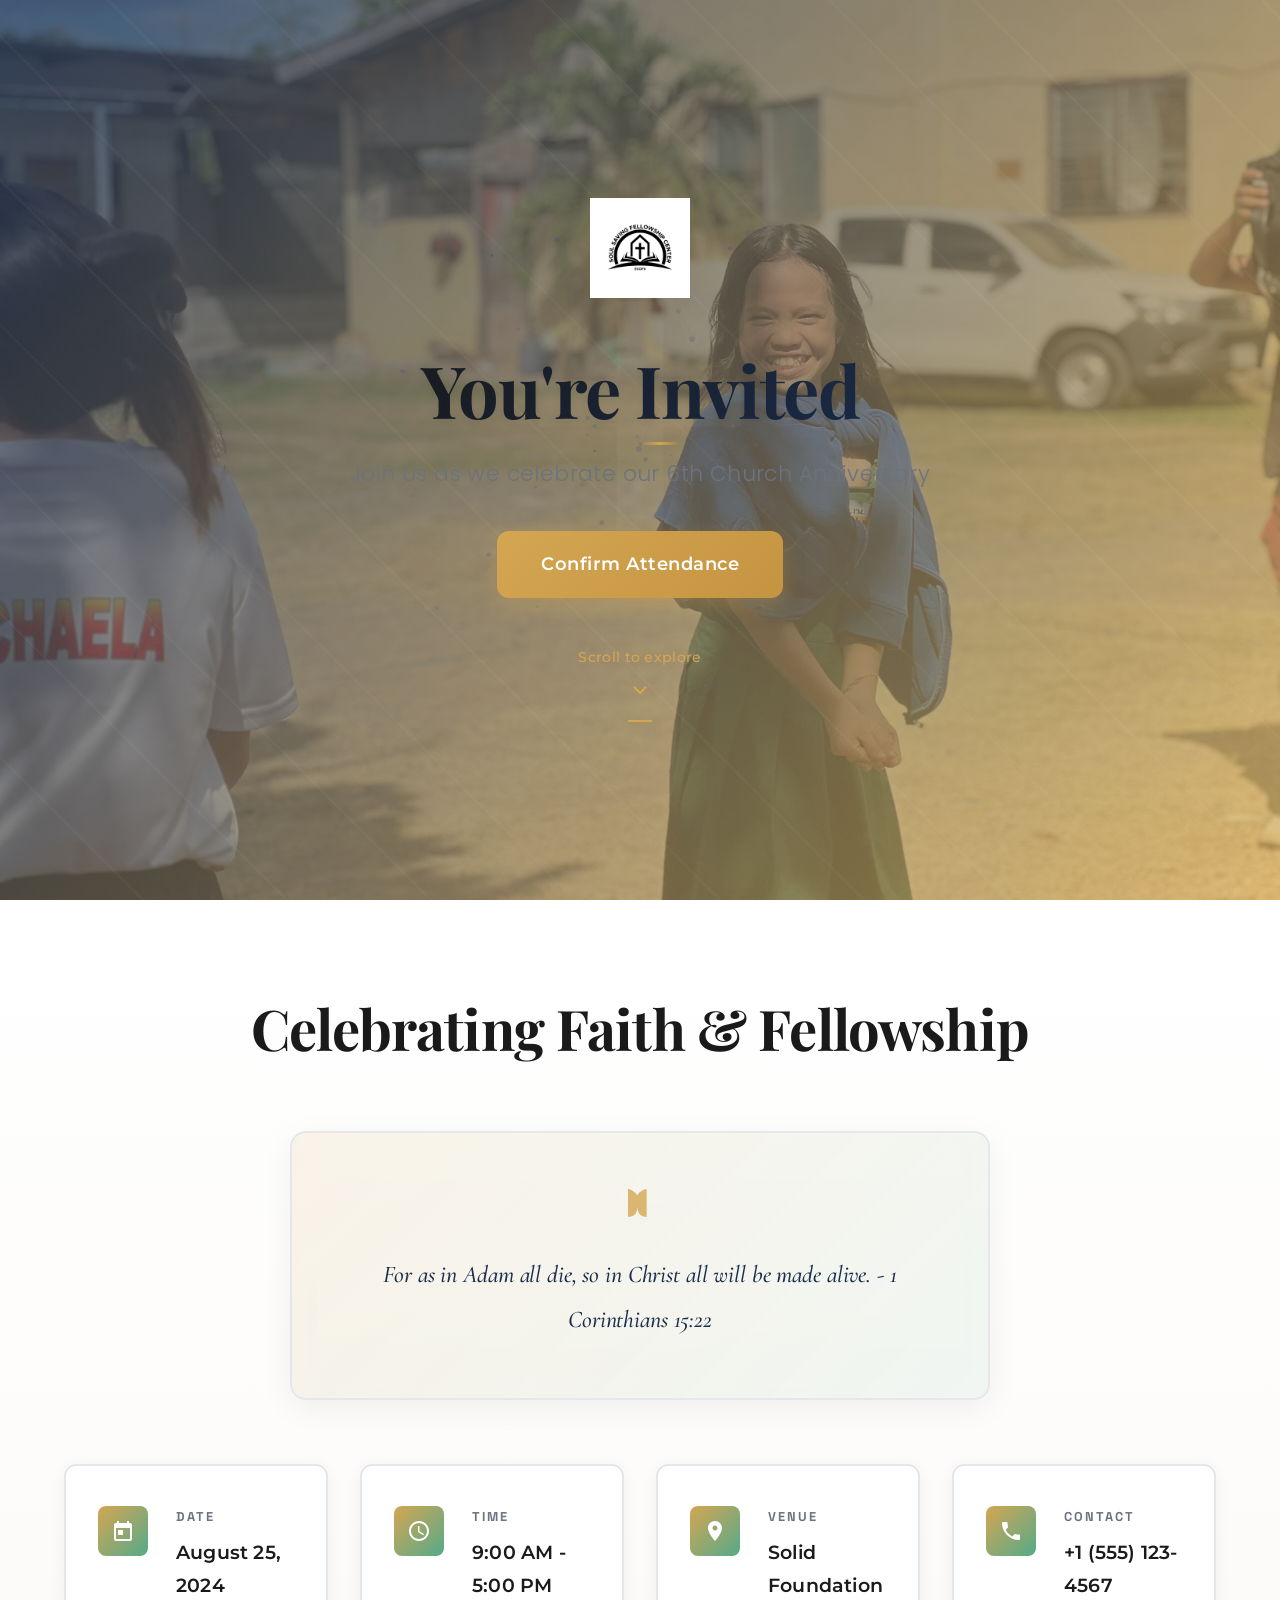
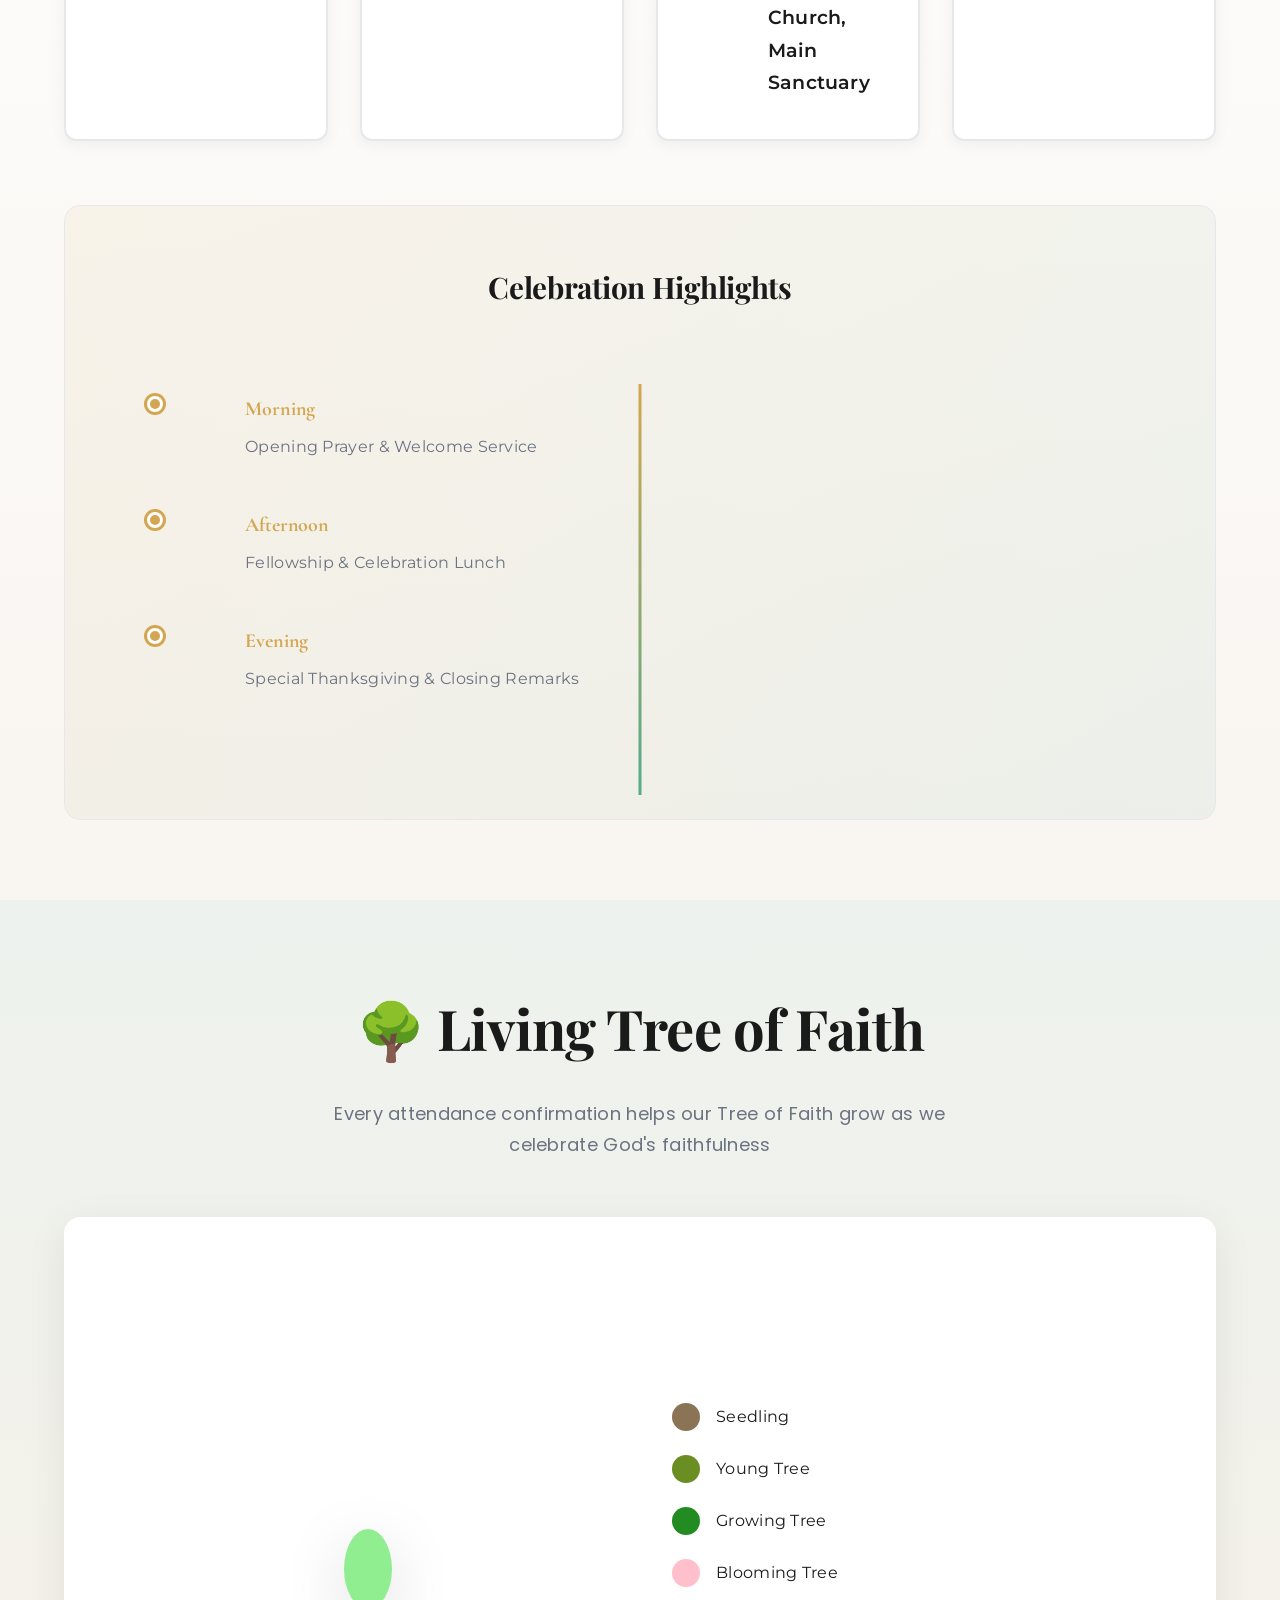
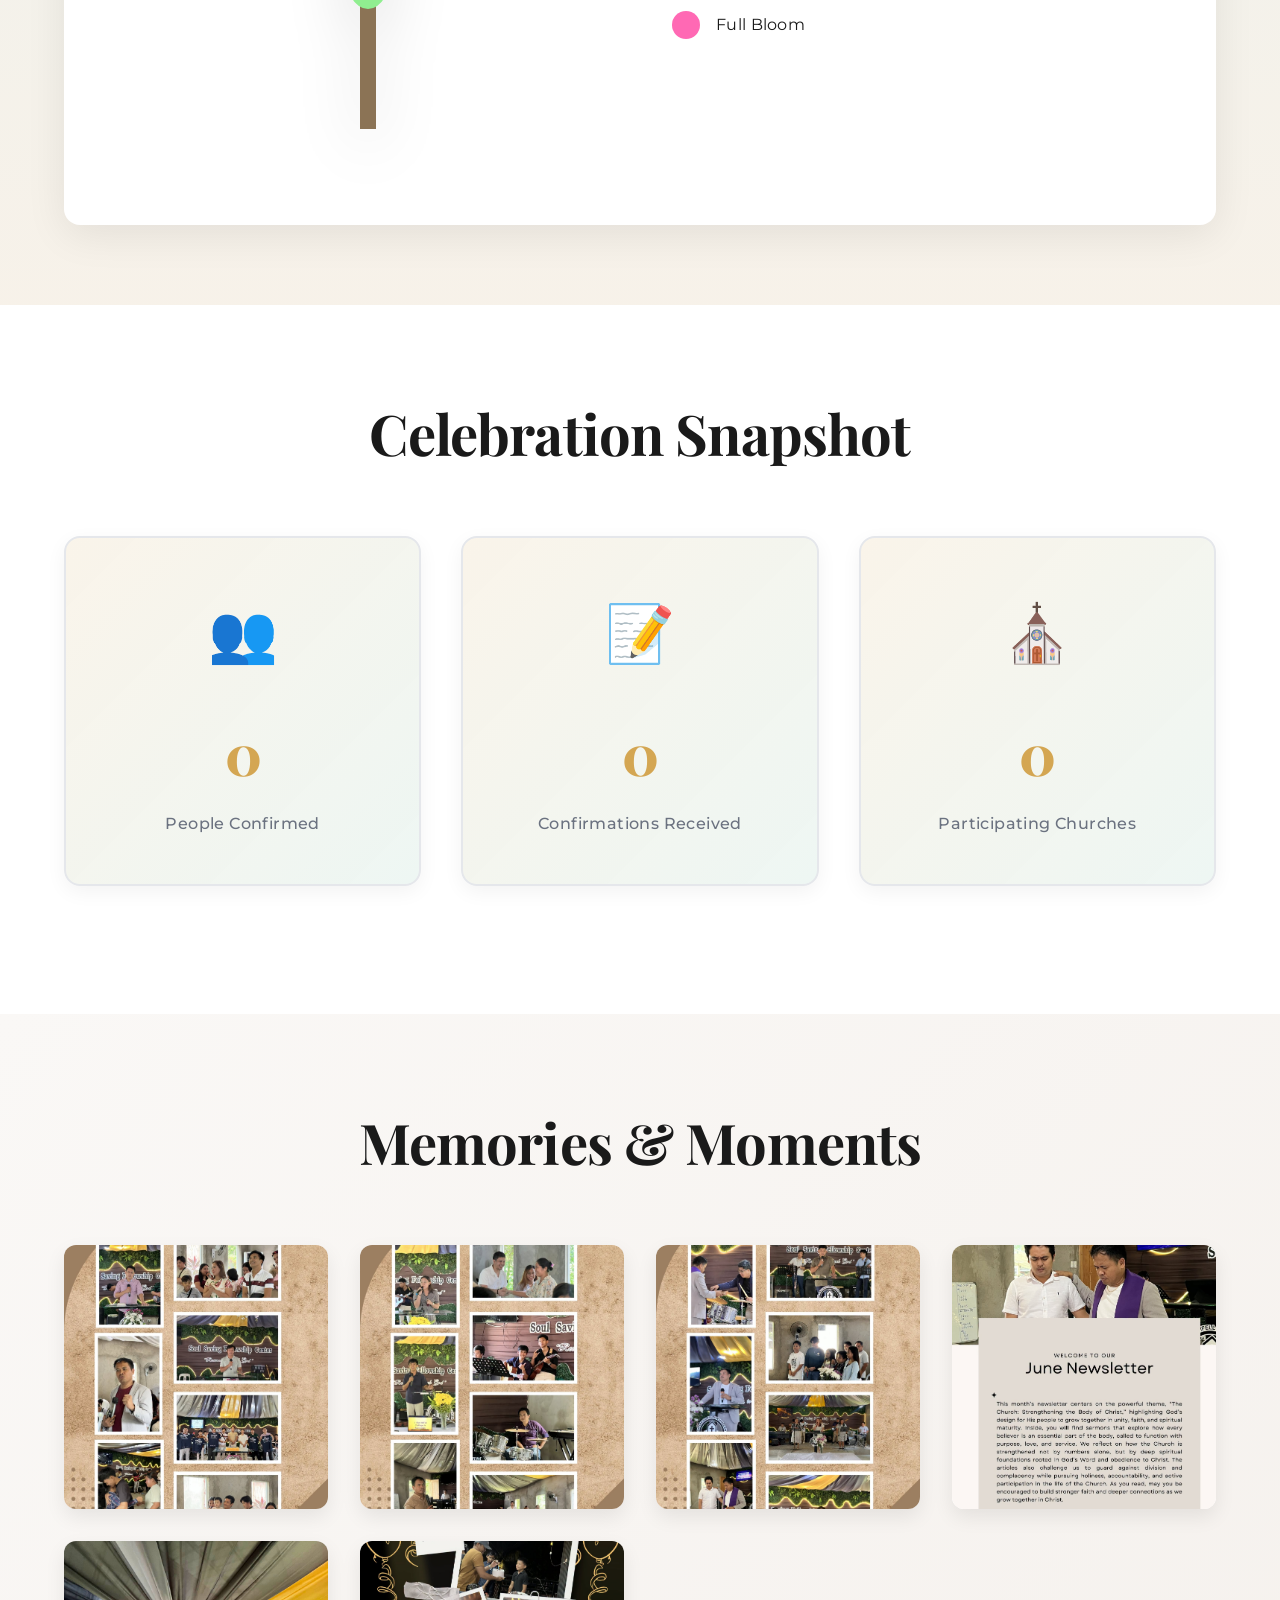
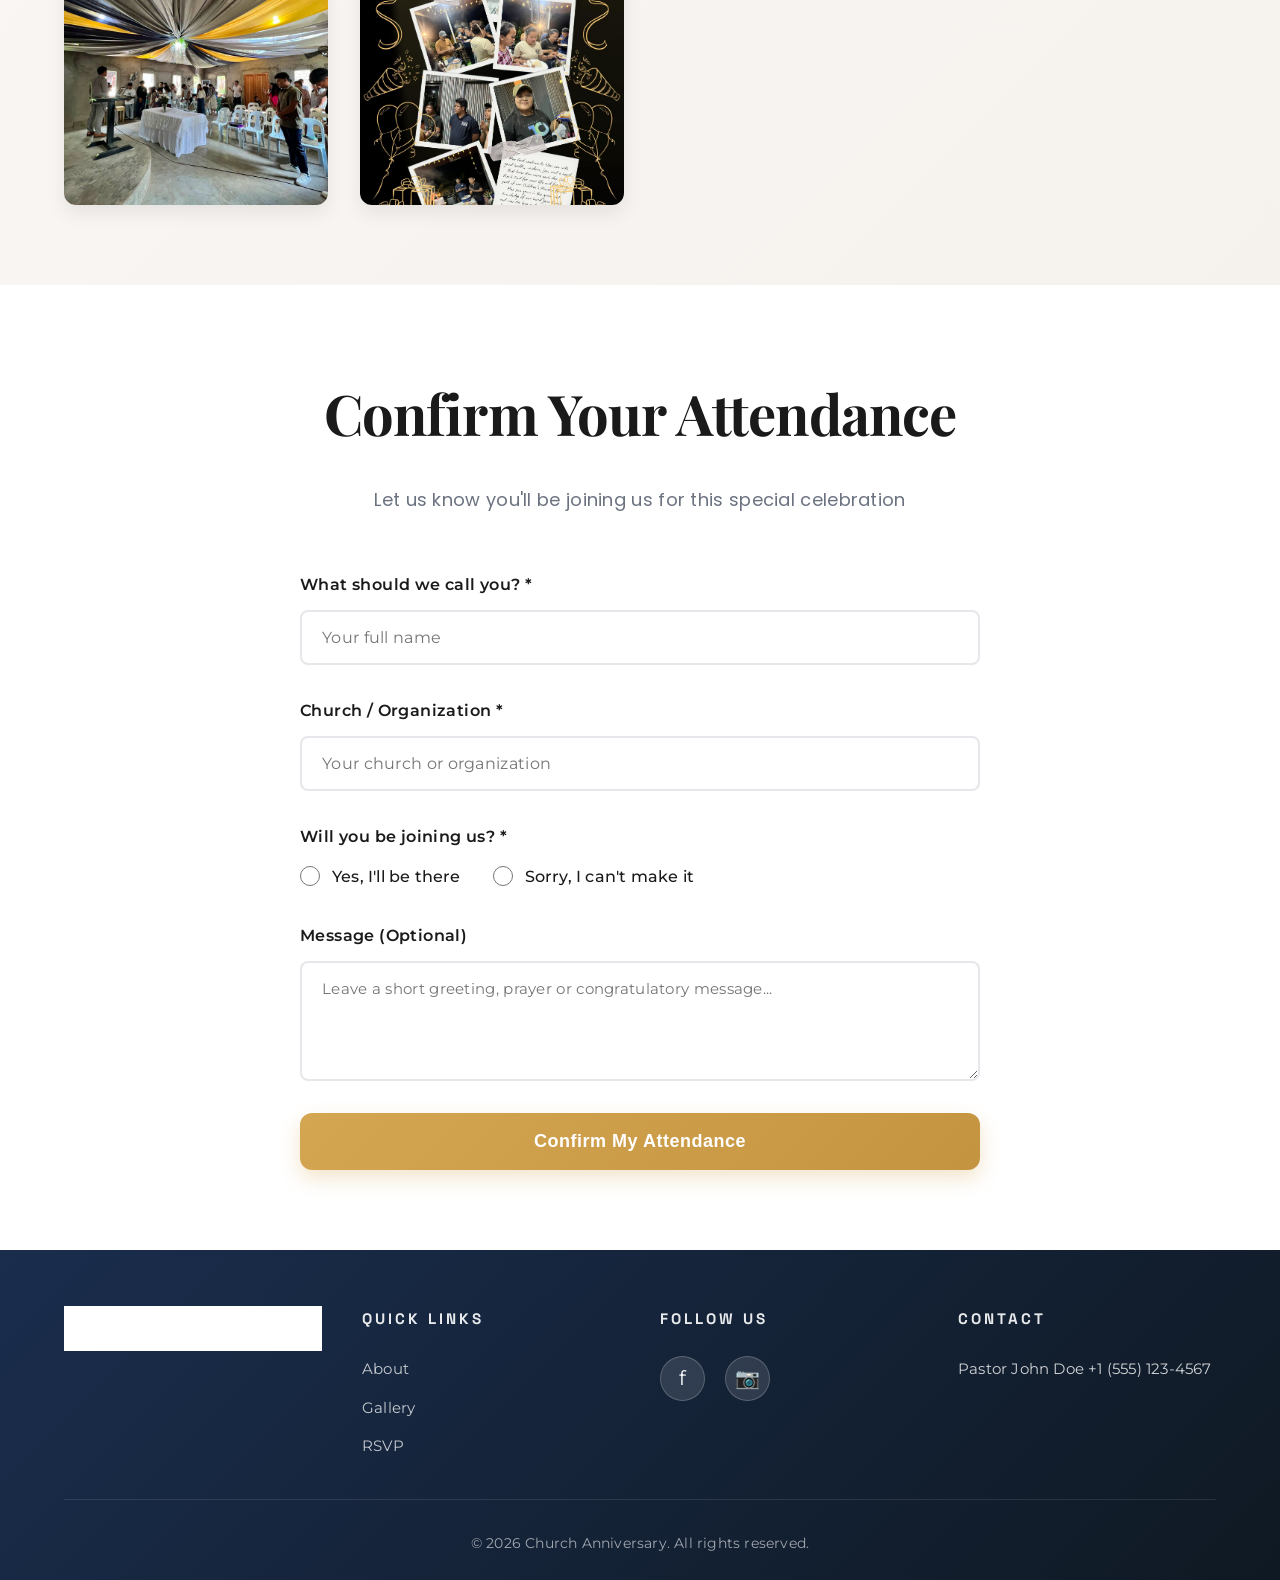
<file: index.html>
<!DOCTYPE html>
<html lang="en">
<head>
    <meta charset="UTF-8">
    <meta name="viewport" content="width=device-width, initial-scale=1.0">
    <meta name="description" content="Join us as we celebrate our 6th Church Anniversary - A premium digital invitation and attendance confirmation experience.">
    <meta name="theme-color" content="#d4a652">
    
    <!-- Open Graph -->
    <meta property="og:title" content="6th Church Anniversary Celebration">
    <meta property="og:description" content="You're invited to celebrate our 6th Church Anniversary. Confirm your attendance and be part of our special day.">
    <meta property="og:type" content="website">
    <meta property="og:url" content="https://anniversary.church.com">
    <meta property="og:image" content="/assets/og-image.jpg">
    
    <!-- Fonts -->
    <link rel="preconnect" href="https://fonts.googleapis.com">
    <link rel="preconnect" href="https://fonts.gstatic.com" crossorigin>
    <link href="https://fonts.googleapis.com/css2?family=Playfair+Display:wght@400;500;600;700&family=Inter:wght@300;400;500;600;700&display=swap" rel="stylesheet">
    
    <!-- Styles -->
    <link rel="stylesheet" href="styles/main.css">
    
    <title>6th Church Anniversary - You're Invited</title>
</head>
<body>
    <!-- Navigation -->
    <nav class="navbar">
        <div class="container">
            <div class="navbar-content">
                <div class="logo">
                    <img src="/assets/logo/logo.png" alt="Church Logo" class="logo-img">
                </div>
                <div class="nav-links">
                    <a href="#hero" class="nav-link">Home</a>
                    <a href="#about" class="nav-link">About</a>
                    <a href="#gallery" class="nav-link">Gallery</a>
                    <a href="#confirmation" class="nav-link">RSVP</a>
                    <a href="/admin" class="nav-link nav-link-admin">Admin</a>
                </div>
            </div>
        </div>
    </nav>

    <!-- Hero Section -->
    <section id="hero" class="hero">
        <!-- 
            HERO BACKGROUND IMAGE SUPPORT
            Optional: Add custom hero-bg.jpg to /assets/hero-bg/ folder
            Leave empty to use animated gradient (recommended)
            See: /assets/hero-bg/README.md for specifications
        -->
        <div class="hero-background">
            <!-- Floating Orbs -->
            <div class="hero-orb hero-orb-1"></div>
            <div class="hero-orb hero-orb-2"></div>
            <div class="hero-orb hero-orb-3"></div>
            
            <!-- Light Rays -->
            <div class="light-ray"></div>
            <div class="light-ray"></div>
            <div class="light-ray"></div>
            <div class="light-ray"></div>
            <div class="light-ray"></div>
            
            <!-- Particle Canvas -->
            <canvas id="particleCanvas"></canvas>
        </div>
        <div class="hero-overlay"></div>
        <div class="container">
            <div class="hero-content">
                <div class="hero-logo fade-up" style="animation-delay: 0.1s">
                    <img src="/assets/logo/logo.png" alt="Church Logo" class="hero-logo-img">
                </div>
                <h1 class="hero-title fade-up" style="animation-delay: 0.2s">
                    You're Invited
                </h1>
                <p class="hero-subtitle fade-up" style="animation-delay: 0.3s">
                    Join us as we celebrate our 6th Church Anniversary
                </p>
                <div class="hero-cta fade-up" style="animation-delay: 0.4s">
                    <a href="#confirmation" class="btn btn-primary btn-lg">
                        Confirm Attendance
                    </a>
                </div>
                <div class="scroll-indicator fade-up" style="animation-delay: 0.5s">
                    <span>Scroll to explore</span>
                    <div class="scroll-arrow">
                        <svg width="24" height="24" viewBox="0 0 24 24" fill="none" stroke="currentColor" stroke-width="2">
                            <polyline points="6 9 12 15 18 9"></polyline>
                        </svg>
                    </div>
                </div>
            </div>
        </div>
    </section>

    <!-- About Section -->
    <section id="about" class="about">
        <div class="container">
            <div class="section-header fade-up">
                <h2 class="section-title">Celebrating Faith & Fellowship</h2>
            </div>
            
            <!-- Theme Card -->
            <div class="theme-card fade-up" style="animation-delay: 0.1s">
                <div class="theme-quote">
                    <svg width="32" height="32" viewBox="0 0 24 24" fill="currentColor" class="quote-icon">
                        <path d="M3 21c3 0 7-1 7-8V5c0-1.25-4.4-5-7-5m14 0c-3 0-7 3.75-7 5v8c0 7 4 8 7 8z"></path>
                    </svg>
                    <p class="bible-verse" id="bibleVerse"></p>
                </div>
            </div>

            <!-- Event Details Grid -->
            <div class="event-details-grid">
                <div class="detail-card fade-up" style="animation-delay: 0.2s">
                    <div class="detail-icon">
                        <svg width="24" height="24" viewBox="0 0 24 24" fill="currentColor">
                            <path d="M19 4h-1V2h-2v2H8V2H6v2H5c-1.11 0-1.99.9-1.99 2L3 20c0 1.1.89 2 2 2h14c1.1 0 2-.9 2-2V6c0-1.1-.9-2-2-2zm0 16H5V9h14v11zM7 11h5v5H7z"/>
                        </svg>
                    </div>
                    <div>
                        <h3 class="detail-label">Date</h3>
                        <p class="detail-value" id="eventDate"></p>
                    </div>
                </div>

                <div class="detail-card fade-up" style="animation-delay: 0.3s">
                    <div class="detail-icon">
                        <svg width="24" height="24" viewBox="0 0 24 24" fill="currentColor">
                            <path d="M11.99 2C6.47 2 2 6.48 2 12s4.47 10 9.99 10C17.52 22 22 17.52 22 12S17.52 2 11.99 2zM12 20c-4.42 0-8-3.58-8-8s3.58-8 8-8 8 3.58 8 8-3.58 8-8 8z"/>
                            <path d="M12.5 7H11v6l5.25 3.15.75-1.23-4.5-2.67z"/>
                        </svg>
                    </div>
                    <div>
                        <h3 class="detail-label">Time</h3>
                        <p class="detail-value" id="eventTime"></p>
                    </div>
                </div>

                <div class="detail-card fade-up" style="animation-delay: 0.4s">
                    <div class="detail-icon">
                        <svg width="24" height="24" viewBox="0 0 24 24" fill="currentColor">
                            <path d="M12 2C8.13 2 5 5.13 5 9c0 5.25 7 13 7 13s7-7.75 7-13c0-3.87-3.13-7-7-7zm0 9.5c-1.38 0-2.5-1.12-2.5-2.5s1.12-2.5 2.5-2.5 2.5 1.12 2.5 2.5-1.12 2.5-2.5 2.5z"/>
                        </svg>
                    </div>
                    <div>
                        <h3 class="detail-label">Venue</h3>
                        <p class="detail-value" id="eventVenue"></p>
                    </div>
                </div>

                <div class="detail-card fade-up" style="animation-delay: 0.5s">
                    <div class="detail-icon">
                        <svg width="24" height="24" viewBox="0 0 24 24" fill="currentColor">
                            <path d="M6.62 10.79c1.44 2.83 3.76 5.14 6.59 6.59l2.2-2.2c.27-.27.67-.36 1.02-.24 1.12.37 2.33.57 3.57.57.55 0 1 .45 1 1V20c0 .55-.45 1-1 1-9.39 0-17-7.61-17-17 0-.55.45-1 1-1h3.5c.55 0 1 .45 1 1 0 1.25.2 2.45.57 3.57.11.35.03.74-.25 1.02l-2.2 2.2z"/>
                        </svg>
                    </div>
                    <div>
                        <h3 class="detail-label">Contact</h3>
                        <p class="detail-value" id="eventContact"></p>
                    </div>
                </div>
            </div>

            <!-- Program Highlights Timeline -->
            <div class="program-section fade-up">
                <h3 class="program-title">Celebration Highlights</h3>
                <div class="timeline">
                    <div class="timeline-item">
                        <div class="timeline-marker">
                            <div class="timeline-dot"></div>
                        </div>
                        <div class="timeline-content">
                            <h4 class="timeline-time">Morning</h4>
                            <p class="timeline-description">Opening Prayer & Welcome Service</p>
                        </div>
                    </div>

                    <div class="timeline-item">
                        <div class="timeline-marker">
                            <div class="timeline-dot"></div>
                        </div>
                        <div class="timeline-content">
                            <h4 class="timeline-time">Afternoon</h4>
                            <p class="timeline-description">Fellowship & Celebration Lunch</p>
                        </div>
                    </div>

                    <div class="timeline-item">
                        <div class="timeline-marker">
                            <div class="timeline-dot"></div>
                        </div>
                        <div class="timeline-content">
                            <h4 class="timeline-time">Evening</h4>
                            <p class="timeline-description">Special Thanksgiving & Closing Remarks</p>
                        </div>
                    </div>
                </div>
            </div>
        </div>
    </section>

    <!-- Living Tree of Faith Section -->
    <section id="tree" class="tree-section">
        <div class="container">
            <div class="section-header fade-up">
                <h2 class="section-title">🌳 Living Tree of Faith</h2>
                <p class="section-subtitle">Every attendance confirmation helps our Tree of Faith grow as we celebrate God's faithfulness</p>
            </div>
            
            <div class="tree-container fade-up">
                <div class="tree-visualization">
                    <svg id="treeSvg" class="tree-svg" viewBox="0 0 200 300" preserveAspectRatio="xMidYMid meet">
                        <!-- Tree components will be generated by JavaScript -->
                    </svg>
                </div>
                <div class="tree-legend">
                    <div class="legend-stage">
                        <span class="stage-indicator stage-0"></span>
                        <span>Seedling</span>
                    </div>
                    <div class="legend-stage">
                        <span class="stage-indicator stage-1"></span>
                        <span>Young Tree</span>
                    </div>
                    <div class="legend-stage">
                        <span class="stage-indicator stage-2"></span>
                        <span>Growing Tree</span>
                    </div>
                    <div class="legend-stage">
                        <span class="stage-indicator stage-3"></span>
                        <span>Blooming Tree</span>
                    </div>
                    <div class="legend-stage">
                        <span class="stage-indicator stage-4"></span>
                        <span>Full Bloom</span>
                    </div>
                </div>
            </div>
        </div>
    </section>

    <!-- Celebration Snapshot Section -->
    <section id="snapshot" class="snapshot-section">
        <div class="container">
            <div class="section-header fade-up">
                <h2 class="section-title">Celebration Snapshot</h2>
            </div>
            
            <div class="stats-grid">
                <div class="stat-card fade-up" style="animation-delay: 0.1s">
                    <div class="stat-icon">👥</div>
                    <div class="stat-number" data-target="0" id="statPeopleConfirmed">0</div>
                    <div class="stat-label">People Confirmed</div>
                </div>

                <div class="stat-card fade-up" style="animation-delay: 0.2s">
                    <div class="stat-icon">📝</div>
                    <div class="stat-number" data-target="0" id="statConfirmations">0</div>
                    <div class="stat-label">Confirmations Received</div>
                </div>

                <div class="stat-card fade-up" style="animation-delay: 0.3s">
                    <div class="stat-icon">⛪</div>
                    <div class="stat-number" data-target="0" id="statChurches">0</div>
                    <div class="stat-label">Participating Churches</div>
                </div>
            </div>
        </div>
    </section>

    <!-- Gallery Section -->
    <section id="gallery" class="gallery-section">
        <div class="container">
            <div class="section-header fade-up">
                <h2 class="section-title">Memories & Moments</h2>
            </div>
            
            <div class="gallery-grid" id="galleryGrid">
                <!-- Gallery items will be populated by JavaScript -->
            </div>
        </div>
    </section>

    <!-- Attendance Confirmation Section -->
    <section id="confirmation" class="confirmation-section">
        <div class="container">
            <div class="section-header fade-up">
                <h2 class="section-title">Confirm Your Attendance</h2>
                <p class="section-subtitle">Let us know you'll be joining us for this special celebration</p>
            </div>
            
            <div class="form-container fade-up">
                <form id="rsvpForm" class="rsvp-form">
                    <div class="form-group">
                        <label for="name" class="form-label">What should we call you? *</label>
                        <input 
                            type="text" 
                            id="name" 
                            name="name" 
                            class="form-input" 
                            placeholder="Your full name"
                            required
                        >
                        <span class="error-message" id="nameError"></span>
                    </div>

                    <div class="form-group">
                        <label for="church" class="form-label">Church / Organization *</label>
                        <input 
                            type="text" 
                            id="church" 
                            name="church" 
                            class="form-input" 
                            placeholder="Your church or organization"
                            required
                        >
                        <span class="error-message" id="churchError"></span>
                    </div>

                    <div class="form-group">
                        <label for="attendance" class="form-label">Will you be joining us? *</label>
                        <div class="radio-group">
                            <label class="radio-label">
                                <input type="radio" name="attendance" value="yes" required>
                                <span class="radio-text">Yes, I'll be there</span>
                            </label>
                            <label class="radio-label">
                                <input type="radio" name="attendance" value="no" required>
                                <span class="radio-text">Sorry, I can't make it</span>
                            </label>
                        </div>
                        <span class="error-message" id="attendanceError"></span>
                    </div>

                    <div class="form-group" id="peopleGroup" style="display: none;">
                        <label for="numberOfPeople" class="form-label">Number of People *</label>
                        <input 
                            type="number" 
                            id="numberOfPeople" 
                            name="numberOfPeople" 
                            class="form-input" 
                            placeholder="How many people will attend?"
                            min="1"
                            max="50"
                        >
                        <span class="error-message" id="peopleError"></span>
                    </div>

                    <div class="form-group">
                        <label for="message" class="form-label">Message (Optional)</label>
                        <textarea 
                            id="message" 
                            name="message" 
                            class="form-textarea" 
                            placeholder="Leave a short greeting, prayer or congratulatory message..."
                            rows="4"
                        ></textarea>
                    </div>

                    <button type="submit" class="btn btn-primary btn-lg btn-submit">
                        <span class="btn-text">Confirm My Attendance</span>
                        <span class="btn-loader" style="display: none;">
                            <svg class="spinner" viewBox="0 0 50 50">
                                <circle cx="25" cy="25" r="20" fill="none" stroke-width="3"></circle>
                            </svg>
                        </span>
                    </button>
                </form>
            </div>
        </div>
    </section>

    <!-- Success Modal -->
    <div id="successModal" class="modal">
        <div class="modal-content modal-success">
            <div class="modal-close" onclick="closeModal()">
                <svg width="24" height="24" viewBox="0 0 24 24" fill="none" stroke="currentColor" stroke-width="2">
                    <line x1="18" y1="6" x2="6" y2="18"></line>
                    <line x1="6" y1="6" x2="18" y2="18"></line>
                </svg>
            </div>
            
            <div class="success-animation">
                <div class="checkmark-circle">
                    <div class="checkmark"></div>
                </div>
            </div>
            
            <h2 class="modal-title">Thank You!</h2>
            <p class="modal-message">
                Your attendance has been recorded. We look forward to celebrating with you!
            </p>
            
            <div class="confetti" id="confetti"></div>
        </div>
    </div>

    <!-- Footer -->
    <footer class="footer">
        <div class="container">
            <div class="footer-content">
                <div class="footer-section">
                    <img src="/assets/logo/logo.png" alt="Church Logo" class="footer-logo">
                </div>
                
                <div class="footer-section">
                    <h4 class="footer-title">Quick Links</h4>
                    <div class="footer-links">
                        <a href="#about">About</a>
                        <a href="#gallery">Gallery</a>
                        <a href="#confirmation">RSVP</a>
                    </div>
                </div>
                
                <div class="footer-section">
                    <h4 class="footer-title">Follow Us</h4>
                    <div class="social-links">
                        <a href="#" class="social-link" title="Facebook">f</a>
                        <a href="#" class="social-link" title="Instagram">📷</a>
                    </div>
                </div>
                
                <div class="footer-section">
                    <h4 class="footer-title">Contact</h4>
                    <p class="footer-contact" id="footerContact"></p>
                </div>
            </div>
            
            <div class="footer-bottom">
                <p>&copy; <span id="yearCopy"></span> Church Anniversary. All rights reserved.</p>
            </div>
        </div>
    </footer>

    <!-- Scripts -->
    <script src="js/config.js"></script>
    <script src="js/particles.js"></script>
    <script src="js/tree.js"></script>
    <script src="js/animations.js"></script>
    <script src="js/form.js"></script>
    <script src="js/stats.js"></script>
    <script src="js/main.js"></script>
</body>
</html>
</file>
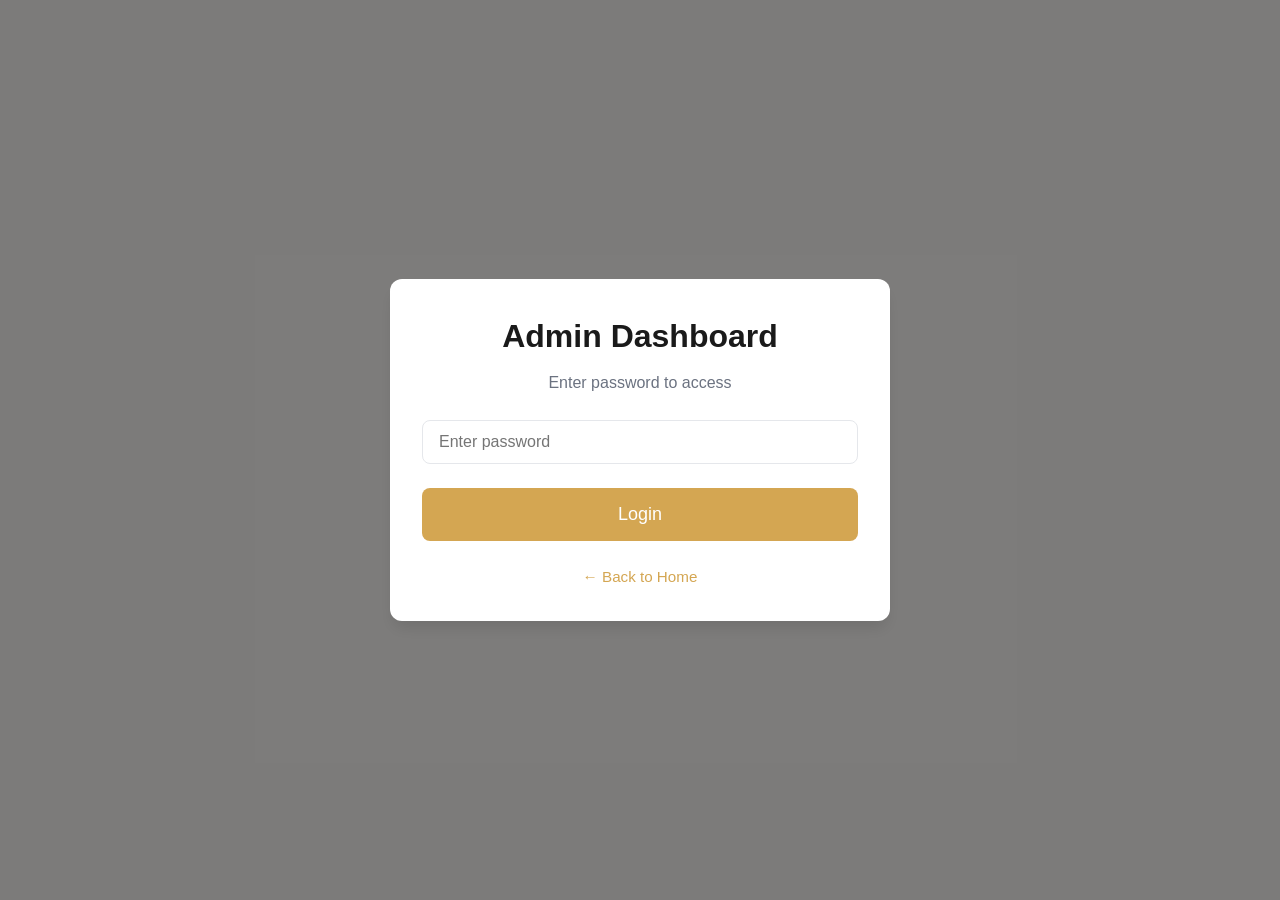
<file: admin.html>
<!DOCTYPE html>
<html lang="en">
<head>
    <meta charset="UTF-8">
    <meta name="viewport" content="width=device-width, initial-scale=1.0">
    <meta name="robots" content="noindex, nofollow">
    <title>Admin Dashboard - Church Anniversary</title>
    <link rel="stylesheet" href="styles/admin.css">
</head>
<body>
    <!-- Login Modal -->
    <div id="loginModal" class="modal modal-login">
        <div class="modal-content login-form">
            <h1>Admin Dashboard</h1>
            <p>Enter password to access</p>
            
            <form id="loginForm">
                <div class="form-group">
                    <input 
                        type="password" 
                        id="password" 
                        class="form-input" 
                        placeholder="Enter password"
                        required
                    >
                </div>
                <button type="submit" class="btn btn-primary btn-lg">
                    Login
                </button>
                <p class="error-message" id="loginError"></p>
            </form>
            
            <a href="/" class="login-back">← Back to Home</a>
        </div>
    </div>

    <!-- Dashboard -->
    <div id="dashboard" class="dashboard" style="display: none;">
        <!-- Header -->
        <header class="dashboard-header">
            <div class="header-content">
                <h1>Admin Dashboard</h1>
                <button class="btn btn-outline" onclick="logout()">Logout</button>
            </div>
        </header>

        <!-- Main Content -->
        <main class="dashboard-main">
            <div class="container">
                <!-- Stats Grid -->
                <div class="stats-grid">
                    <div class="stat-card">
                        <div class="stat-label">People Confirmed</div>
                        <div class="stat-value" id="dashPeopleConfirmed">0</div>
                    </div>

                    <div class="stat-card">
                        <div class="stat-label">Total Confirmations</div>
                        <div class="stat-value" id="dashConfirmations">0</div>
                    </div>

                    <div class="stat-card">
                        <div class="stat-label">Participating Churches</div>
                        <div class="stat-value" id="dashChurches">0</div>
                    </div>

                    <div class="stat-card">
                        <div class="stat-label">Unable to Attend</div>
                        <div class="stat-value" id="dashUnableToAttend">0</div>
                    </div>
                </div>

                <!-- Section: Recent Confirmations -->
                <section class="dashboard-section">
                    <div class="section-header">
                        <h2>Latest Confirmations</h2>
                        <button class="btn btn-sm btn-outline" onclick="exportToCSV()">
                            📥 Export CSV
                        </button>
                    </div>

                    <div class="table-wrapper">
                        <table class="data-table">
                            <thead>
                                <tr>
                                    <th>RSVP ID</th>
                                    <th>Name</th>
                                    <th>Church</th>
                                    <th>Attendance</th>
                                    <th>People</th>
                                    <th>Date</th>
                                    <th>Message</th>
                                </tr>
                            </thead>
                            <tbody id="confirmsTable">
                                <tr>
                                    <td colspan="7" class="text-center">Loading...</td>
                                </tr>
                            </tbody>
                        </table>
                    </div>
                </section>

                <!-- Section: Search -->
                <section class="dashboard-section">
                    <h2>Search RSVP</h2>
                    <div class="search-form">
                        <input 
                            type="text" 
                            id="searchInput" 
                            class="form-input" 
                            placeholder="Search by RSVP ID, Name, or Church..."
                        >
                        <button type="button" class="btn btn-primary" onclick="searchRSVP()">
                            Search
                        </button>
                    </div>
                    <div id="searchResults" class="search-results"></div>
                </section>

    <!-- Section: Event Settings -->
                <section class="dashboard-section">
                    <div class="section-header">
                        <h2>Event Settings</h2>
                    </div>

                    <form id="eventSettingsForm" class="event-settings-form">
                        <div class="form-row">
                            <div class="form-group">
                                <label for="eventName" class="form-label">Event Name</label>
                                <input 
                                    type="text" 
                                    id="eventName" 
                                    class="form-input" 
                                    placeholder="6th Church Anniversary"
                                >
                            </div>
                            <div class="form-group">
                                <label for="eventTheme" class="form-label">Theme</label>
                                <input 
                                    type="text" 
                                    id="eventTheme" 
                                    class="form-input" 
                                    placeholder="Celebrating Faith & Fellowship"
                                >
                            </div>
                        </div>

                        <div class="form-group">
                            <label for="bibleVerse" class="form-label">Bible Verse</label>
                            <textarea 
                                id="bibleVerse" 
                                class="form-textarea" 
                                rows="2"
                                placeholder="Enter the theme bible verse..."
                            ></textarea>
                        </div>

                        <div class="form-row">
                            <div class="form-group">
                                <label for="eventDate" class="form-label">Event Date</label>
                                <input 
                                    type="date" 
                                    id="eventDate" 
                                    class="form-input"
                                >
                            </div>
                            <div class="form-group">
                                <label for="eventTime" class="form-label">Event Time</label>
                                <input 
                                    type="text" 
                                    id="eventTime" 
                                    class="form-input" 
                                    placeholder="9:00 AM - 5:00 PM"
                                >
                            </div>
                        </div>

                        <div class="form-group">
                            <label for="eventVenue" class="form-label">Venue</label>
                            <input 
                                type="text" 
                                id="eventVenue" 
                                class="form-input" 
                                placeholder="Church Main Sanctuary"
                            >
                        </div>

                        <div class="form-row">
                            <div class="form-group">
                                <label for="contactPerson" class="form-label">Contact Person</label>
                                <input 
                                    type="text" 
                                    id="contactPerson" 
                                    class="form-input" 
                                    placeholder="Pastor Name"
                                >
                            </div>
                            <div class="form-group">
                                <label for="contactNumber" class="form-label">Contact Number</label>
                                <input 
                                    type="tel" 
                                    id="contactNumber" 
                                    class="form-input" 
                                    placeholder="+1 (555) 123-4567"
                                >
                            </div>
                        </div>

                        <div class="form-group">
                            <label for="mapsUrl" class="form-label">Google Maps URL (Optional)</label>
                            <input 
                                type="url" 
                                id="mapsUrl" 
                                class="form-input" 
                                placeholder="https://maps.google.com/..."
                            >
                        </div>

                        <div class="form-actions">
                            <button type="submit" class="btn btn-primary">
                                Save Settings
                            </button>
                            <button type="button" class="btn btn-outline" onclick="loadEventSettings()">
                                Reset
                            </button>
                        </div>
                        <p class="settings-message" id="settingsMessage"></p>
                    </form>
                </section>
            </div>
        </main>
    </div>

    <!-- Scripts -->
    <script src="js/config.js"></script>
    <script src="js/admin.js"></script>
</body>
</html>
</file>
<file: styles/main.css>
/* Import Google Fonts - Premium Typography */
@import url('https://fonts.googleapis.com/css2?family=Playfair+Display:wght@400;500;600;700;800;900&family=Montserrat:wght@300;400;500;600;700;800&family=Poppins:wght@300;400;500;600;700;800&family=Cormorant+Garamond:wght@300;400;500;600;700&family=Space+Grotesk:wght@400;500;600;700&display=swap');

/* Root Variables */
:root {
  --color-primary: #d4a652;
  --color-secondary: #1a2d4d;
  --color-accent: #55aa8a;
  --color-bg: #faf8f6;
  --color-text: #1a1a1a;
  --color-muted: #6b7280;
  --color-border: #e5e7eb;
  --color-white: #ffffff;
  --radius-sm: 0.375rem;
  --radius-md: 0.5rem;
  --radius-lg: 0.75rem;
  --radius-xl: 1rem;
  --shadow-sm: 0 1px 2px 0 rgb(0 0 0 / 0.05);
  --shadow-md: 0 4px 6px -1px rgb(0 0 0 / 0.1);
  --shadow-lg: 0 10px 15px -3px rgb(0 0 0 / 0.1);
  --shadow-glass: 0 8px 32px 0 rgba(31, 38, 135, 0.37);
  --transition: all 0.3s cubic-bezier(0.4, 0, 0.2, 1);
  
  /* Premium Font Families */
  --font-heading-primary: 'Playfair Display', serif;
  --font-heading-secondary: 'Cormorant Garamond', serif;
  --font-heading-modern: 'Space Grotesk', sans-serif;
  --font-body-primary: 'Montserrat', sans-serif;
  --font-body-secondary: 'Poppins', sans-serif;
  --font-accent: 'Playfair Display', serif;
}

/* Global Styles */
* {
  margin: 0;
  padding: 0;
  box-sizing: border-box;
}

html {
  scroll-behavior: smooth;
}

body {
  font-family: var(--font-body-primary);
  background-color: var(--color-bg);
  color: var(--color-text);
  line-height: 1.7;
  overflow-x: hidden;
  font-weight: 400;
  letter-spacing: 0.3px;
}

.container {
  max-width: 1200px;
  margin: 0 auto;
  padding: 0 1.5rem;
}

/* Animations - Enhanced with Continuous Motion */
@keyframes fadeIn {
  from { opacity: 0; }
  to { opacity: 1; }
}

@keyframes fadeUp {
  from {
    opacity: 0;
    transform: translateY(30px);
  }
  to {
    opacity: 1;
    transform: translateY(0);
  }
}

@keyframes slideIn {
  from { transform: translateX(-30px); opacity: 0; }
  to { transform: translateX(0); opacity: 1; }
}

@keyframes float {
  0%, 100% { transform: translateY(0px); }
  50% { transform: translateY(-15px); }
}

@keyframes pulse-glow {
  0%, 100% { box-shadow: 0 0 0 0 rgba(212, 166, 82, 0.7); }
  50% { box-shadow: 0 0 0 15px rgba(212, 166, 82, 0); }
}

@keyframes drift {
  0%, 100% { transform: translateX(0) translateY(0); }
  25% { transform: translateX(10px) translateY(-8px); }
  50% { transform: translateX(0) translateY(15px); }
  75% { transform: translateX(-10px) translateY(-8px); }
}

@keyframes shimmer {
  0% { background-position: -2000px 0; }
  100% { background-position: 2000px 0; }
}

@keyframes rotate-slow {
  from { transform: rotate(0deg); }
  to { transform: rotate(360deg); }
}

@keyframes bounce-light {
  0%, 100% { transform: translateY(0); }
  50% { transform: translateY(-20px); }
}

@keyframes glow-pulse {
  0%, 100% { text-shadow: 0 0 5px rgba(212, 166, 82, 0); }
  50% { text-shadow: 0 0 15px rgba(212, 166, 82, 0.4); }
}

@keyframes scale-pulse {
  0%, 100% { transform: scale(1); }
  50% { transform: scale(1.05); }
}

@keyframes slide-up {
  from { transform: translateY(100px); opacity: 0; }
  to { transform: translateY(0); opacity: 1; }
}

@keyframes continuous-float {
  0%, 100% { transform: translateY(0) rotateX(0deg); }
  33% { transform: translateY(-25px) rotateX(5deg); }
  66% { transform: translateY(10px) rotateX(-5deg); }
}

@keyframes sway {
  0%, 100% { transform: rotate(-1deg); }
  50% { transform: rotate(1deg); }
}

@keyframes bounce-infinite {
  0%, 100% { transform: translateY(0); }
  25% { transform: translateY(-8px); }
  50% { transform: translateY(0); }
  75% { transform: translateY(-4px); }
}

.fade-up {
  animation: fadeUp 0.6s ease-out forwards;
  opacity: 0;
}

.fade-in {
  animation: fadeIn 0.5s ease-in-out forwards;
}

.slide-in {
  animation: slideIn 0.5s ease-out forwards;
}


/* Navbar - Enhanced with Advanced Animations */
.navbar {
  position: fixed;
  top: 0;
  left: 0;
  right: 0;
  z-index: 1000;
  background: rgba(250, 248, 246, 0.95);
  backdrop-filter: blur(12px);
  border-bottom: 2px solid var(--color-primary);
  box-shadow: 0 4px 20px rgba(0,0,0,0.05);
  transform: translateY(-100%);
  opacity: 0;
  pointer-events: none;
  transition: all 0.4s cubic-bezier(0.34, 1.56, 0.64, 1);
}

/* Hide navbar on hero section */
.navbar.navbar-hidden {
  transform: translateY(-100%);
  opacity: 0;
  pointer-events: none;
}

/* Show navbar when scrolled */
.navbar.navbar-visible {
  transform: translateY(0);
  opacity: 1;
  pointer-events: auto;
  animation: slideDown 0.5s ease-out;
}

@keyframes slideDown {
  from {
    transform: translateY(-100%);
    opacity: 0;
  }
  to {
    transform: translateY(0);
    opacity: 1;
  }
}

@keyframes navBorderGlow {
  0%, 100% { 
    box-shadow: 0 4px 20px rgba(0,0,0,0.05), 0 0 0 0 rgba(212, 166, 82, 0);
  }
  50% { 
    box-shadow: 0 4px 20px rgba(0,0,0,0.05), 0 0 15px 2px rgba(212, 166, 82, 0.3);
  }
}

.navbar {
  animation: slideDown 0.5s ease-out, navBorderGlow 3s ease-in-out infinite;
  animation-delay: 0s, 2s;
}

.navbar-content {
  display: flex;
  justify-content: space-between;
  align-items: center;
  padding: 1rem 0;
  animation: fadeIn 0.6s ease-out 0.2s both;
}

.logo {
  display: flex;
  align-items: center;
  animation: slideIn 0.6s ease-out;
}

.logo-img {
  height: 45px;
  width: auto;
  transition: all 0.4s cubic-bezier(0.34, 1.56, 0.64, 1);
  filter: drop-shadow(0 4px 12px rgba(0, 0, 0, 0.1));
}

.logo:hover .logo-img {
  transform: scale(1.08) rotate(-3deg);
  filter: drop-shadow(0 6px 16px rgba(212, 166, 82, 0.3));
}

.nav-links {
  display: flex;
  gap: 2rem;
  align-items: center;
  animation: fadeIn 0.6s ease-out 0.3s both;
}

.nav-link {
  font-family: var(--font-body-primary);
  font-size: 0.875rem;
  font-weight: 600;
  color: var(--color-text);
  text-decoration: none;
  transition: all 0.3s cubic-bezier(0.34, 1.56, 0.64, 1);
  position: relative;
  letter-spacing: 0.3px;
  padding: 0.5rem 0;
}

.nav-link::before {
  content: '';
  position: absolute;
  bottom: -8px;
  left: 0;
  width: 100%;
  height: 3px;
  background: linear-gradient(90deg, var(--color-primary), var(--color-accent));
  transform: scaleX(0);
  transform-origin: left;
  transition: transform 0.4s cubic-bezier(0.34, 1.56, 0.64, 1);
  border-radius: 2px;
}

.nav-link::after {
  content: '';
  position: absolute;
  bottom: -5px;
  left: 0;
  width: 0;
  height: 2px;
  background: var(--color-primary);
  transition: width 0.3s ease;
}

.nav-link:hover::before {
  transform: scaleX(1);
}

.nav-link:hover::after {
  width: 0;
}

.nav-link:hover {
  color: var(--color-primary);
  transform: translateY(-2px);
}

.nav-link:nth-child(1) { animation: slideIn 0.5s ease-out 0.15s both; }
.nav-link:nth-child(2) { animation: slideIn 0.5s ease-out 0.25s both; }
.nav-link:nth-child(3) { animation: slideIn 0.5s ease-out 0.35s both; }
.nav-link:nth-child(4) { animation: slideIn 0.5s ease-out 0.45s both; }

.nav-link-admin {
  background: linear-gradient(135deg, var(--color-primary), #c59441);
  color: white;
  padding: 0.625rem 1.5rem;
  border-radius: var(--radius-lg);
  animation: scale-pulse 2s ease-in-out infinite, slideIn 0.5s ease-out 0.55s both;
  box-shadow: 0 6px 15px rgba(212, 166, 82, 0.3);
  border: 2px solid transparent;
  position: relative;
  overflow: hidden;
}

.nav-link-admin::before {
  display: none;
}

.nav-link-admin::after {
  display: none;
}

.nav-link-admin::backdrop {
  content: '';
  position: absolute;
  top: 0;
  left: -100%;
  width: 100%;
  height: 100%;
  background: linear-gradient(90deg, transparent, rgba(255,255,255,0.2), transparent);
  animation: shimmer 2.5s infinite;
}

.nav-link-admin:hover {
  opacity: 0.95;
  transform: scale(1.08);
  box-shadow: 0 8px 25px rgba(212, 166, 82, 0.4);
  border-color: rgba(255, 255, 255, 0.3);
}

.nav-link-admin:active {
  transform: scale(0.96);
}

/* Mobile Menu Toggle - Hidden on large screens */
.mobile-menu-toggle {
  display: none;
  background: none;
  border: none;
  cursor: pointer;
  color: var(--color-text);
  padding: 0.5rem;
  transition: all 0.3s ease;
  animation: slideIn 0.5s ease-out 0.3s both;
}

.mobile-menu-toggle:hover {
  color: var(--color-primary);
  transform: scale(1.1);
}

@media (max-width: 768px) {
  .mobile-menu-toggle {
    display: flex;
    align-items: center;
    justify-content: center;
  }

  .nav-links {
    position: absolute;
    top: 100%;
    left: 0;
    right: 0;
    background: rgba(250, 248, 246, 0.98);
    backdrop-filter: blur(12px);
    flex-direction: column;
    gap: 1.5rem;
    padding: 2rem;
    border-bottom: 2px solid var(--color-primary);
    display: none;
    animation: slideDown 0.3s ease-out;
  }

  .nav-links.active {
    display: flex;
  }

  .nav-link {
    width: 100%;
    padding: 1rem;
    text-align: center;
    animation: none;
  }

  .nav-link:hover {
    background: rgba(212, 166, 82, 0.1);
    border-radius: var(--radius-md);
  }

  .nav-link-admin {
    animation: none;
    width: 100%;
  }
}

@keyframes heroBgShift {
  0% { background-position: 0% 50%; }
  50% { background-position: 100% 50%; }
  100% { background-position: 0% 50%; }
}

@keyframes heroGradientPulse {
  0%, 100% { 
    opacity: 0.8;
    filter: brightness(1);
  }
  50% { 
    opacity: 1;
    filter: brightness(1.05);
  }
}

@keyframes orb-float-1 {
  0%, 100% { transform: translate(0, 0) scale(1); }
  25% { transform: translate(30px, -50px) scale(1.1); }
  50% { transform: translate(-20px, 20px) scale(0.95); }
  75% { transform: translate(50px, 40px) scale(1.05); }
}

@keyframes orb-float-2 {
  0%, 100% { transform: translate(0, 0) scale(1); }
  25% { transform: translate(-40px, 30px) scale(0.95); }
  50% { transform: translate(30px, -40px) scale(1.05); }
  75% { transform: translate(-50px, -20px) scale(1.1); }
}

@keyframes orb-float-3 {
  0%, 100% { transform: translate(0, 0) scale(1); }
  25% { transform: translate(50px, -30px) scale(1.05); }
  50% { transform: translate(-30px, -50px) scale(1); }
  75% { transform: translate(20px, 30px) scale(0.95); }
}

@keyframes shimmerWave {
  0% { transform: translateX(-100%); }
  100% { transform: translateX(100%); }
}

@keyframes glowPulse {
  0%, 100% { box-shadow: 0 0 30px rgba(212, 166, 82, 0.4); }
  50% { box-shadow: 0 0 60px rgba(212, 166, 82, 0.8); }
}

@keyframes lightRay {
  0% { 
    transform: translateY(-100%);
    opacity: 0;
  }
  50% {
    opacity: 0.3;
  }
  100% { 
    transform: translateY(100vh);
    opacity: 0;
  }
}

/* Hero Section - Clean Background without Animation */
.hero {
  position: relative;
  min-height: 100vh;
  display: flex;
  align-items: center;
  justify-content: center;
  overflow: hidden;
  margin-top: 0;
  background-image: url('/assets/hero-bg/hero-bg.jpg');
  background-size: cover;
  background-position: center;
  background-attachment: fixed;
}

@supports (background-blend-mode: overlay) {
  .hero {
    background-blend-mode: overlay;
  }
}

.hero-background {
  position: absolute;
  top: 0;
  left: 0;
  right: 0;
  bottom: 0;
  z-index: 0;
  overflow: hidden;
}

.hero-background::before {
  content: '';
  position: absolute;
  top: 0;
  left: 0;
  right: 0;
  bottom: 0;
  background: transparent;
}

.hero-background::after {
  content: '';
  position: absolute;
  top: 0;
  left: 0;
  right: 0;
  bottom: 0;
  background: transparent;
}

/* Floating Orbs */
.hero-orb {
  position: absolute;
  border-radius: 50%;
  filter: blur(40px);
  mix-blend-mode: overlay;
  opacity: 0.3;
}

.hero-orb-1 {
  width: 300px;
  height: 300px;
  background: radial-gradient(circle, rgba(212, 166, 82, 0.6) 0%, rgba(212, 166, 82, 0) 70%);
  top: 10%;
  left: 10%;
  animation: orb-float-1 20s ease-in-out infinite;
}

.hero-orb-2 {
  width: 250px;
  height: 250px;
  background: radial-gradient(circle, rgba(85, 170, 138, 0.5) 0%, rgba(85, 170, 138, 0) 70%);
  top: 60%;
  right: 15%;
  animation: orb-float-2 25s ease-in-out infinite;
}

.hero-orb-3 {
  width: 200px;
  height: 200px;
  background: radial-gradient(circle, rgba(26, 45, 77, 0.4) 0%, rgba(26, 45, 77, 0) 70%);
  bottom: 10%;
  left: 20%;
  animation: orb-float-3 22s ease-in-out infinite;
}

/* Light Rays */
.light-ray {
  position: absolute;
  width: 2px;
  height: 200px;
  background: linear-gradient(to bottom, rgba(212, 166, 82, 0.6) 0%, rgba(212, 166, 82, 0) 100%);
  left: 15%;
  top: -100px;
  animation: lightRay 8s ease-in infinite;
  opacity: 0;
}

.light-ray:nth-child(2) {
  left: 30%;
  animation-delay: 2s;
}

.light-ray:nth-child(3) {
  left: 50%;
  animation-delay: 4s;
}

.light-ray:nth-child(4) {
  left: 70%;
  animation-delay: 1s;
}

.light-ray:nth-child(5) {
  left: 85%;
  animation-delay: 3s;
}

#particleCanvas {
  display: block;
  width: 100%;
  height: 100%;
  position: relative;
  z-index: 2;
}

.hero-overlay {
  position: absolute;
  top: 0;
  left: 0;
  right: 0;
  bottom: 0;
  background: 
    linear-gradient(135deg, rgba(26, 45, 77, 0.75) 0%, rgba(212, 166, 82, 0.65) 100%),
    radial-gradient(circle at 20% 30%, rgba(212, 166, 82, 0.1) 0%, transparent 40%),
    radial-gradient(circle at 80% 70%, rgba(85, 170, 138, 0.1) 0%, transparent 40%);
  z-index: 1;
}

.hero-overlay::before {
  content: '';
  position: absolute;
  top: 0;
  left: 0;
  right: 0;
  bottom: 0;
  background-image: 
    repeating-linear-gradient(45deg, transparent, transparent 100px, rgba(255, 255, 255, 0.03) 100px, rgba(255, 255, 255, 0.03) 102px);
  pointer-events: none;
}

.hero-overlay::after {
  content: '✝';
  position: absolute;
  top: 50%;
  left: 50%;
  transform: translate(-50%, -50%);
  font-size: 400px;
  color: rgba(255, 255, 255, 0.03);
  font-weight: 300;
  pointer-events: none;
  z-index: 0;
}

.hero-content {
  position: relative;
  z-index: 2;
  text-align: center;
  max-width: 700px;
  padding: 2rem;
  animation: fadeIn 0.8s ease-out;
}

.hero-logo {
  margin-bottom: 3rem;
  display: flex;
  justify-content: center;
  position: relative;
}

.hero-logo::before {
  content: '';
  position: absolute;
  width: 150px;
  height: 150px;
  background: radial-gradient(circle, rgba(212, 166, 82, 0.3) 0%, transparent 70%);
  border-radius: 50%;
  top: 50%;
  left: 50%;
  transform: translate(-50%, -50%);
  filter: blur(30px);
  animation: glowPulse 3s ease-in-out infinite;
  z-index: -1;
}

.hero-logo-img {
  height: 100px;
  width: auto;
  filter: drop-shadow(0 12px 30px rgba(0, 0, 0, 0.15));
  transition: all 0.4s cubic-bezier(0.34, 1.56, 0.64, 1);
  position: relative;
  z-index: 1;
}

.hero-logo:hover .hero-logo-img {
  transform: scale(1.15) rotate(-5deg);
  filter: drop-shadow(0 16px 40px rgba(212, 166, 82, 0.25));
}

.hero-title {
  font-family: var(--font-heading-primary);
  font-size: clamp(2.5rem, 8vw, 4.5rem);
  font-weight: 700;
  color: var(--color-text);
  margin-bottom: 1.5rem;
  line-height: 1.2;
  letter-spacing: -0.02em;
  animation: fadeUp 0.8s ease-out 0.2s both;
  text-shadow: 0 2px 10px rgba(0, 0, 0, 0.05);
  background: linear-gradient(135deg, var(--color-text) 0%, var(--color-secondary) 100%);
  -webkit-background-clip: text;
  -webkit-text-fill-color: transparent;
  background-clip: text;
}

.hero-subtitle {
  font-family: var(--font-body-secondary);
  font-size: clamp(1rem, 3vw, 1.35rem);
  color: var(--color-muted);
  margin-bottom: 2.5rem;
  font-weight: 300;
  letter-spacing: 0.4px;
  line-height: 1.6;
  animation: fadeUp 0.8s ease-out 0.3s both;
  position: relative;
}

.hero-subtitle::before {
  content: '';
  position: absolute;
  top: -15px;
  left: 50%;
  transform: translateX(-50%);
  width: 40px;
  height: 3px;
  background: linear-gradient(90deg, transparent, var(--color-primary), transparent);
  animation: slideIn 0.8s ease-out 0.25s both;
}

.hero-cta {
  margin-bottom: 3rem;
  animation: fadeUp 0.8s ease-out 0.4s both;
  position: relative;
}

.hero-cta .btn-primary {
  position: relative;
  overflow: visible;
}

.hero-cta .btn-primary::after {
  content: '';
  position: absolute;
  top: 50%;
  left: 50%;
  width: 0;
  height: 0;
  background: radial-gradient(circle, rgba(255, 255, 255, 0.6) 0%, transparent 70%);
  border-radius: 50%;
  transform: translate(-50%, -50%);
  animation: pulse-glow 2s ease-in-out infinite;
}

.scroll-indicator {
  display: flex;
  flex-direction: column;
  align-items: center;
  gap: 0.5rem;
  color: var(--color-primary);
  font-family: var(--font-body-primary);
  font-size: 0.875rem;
  font-weight: 500;
  letter-spacing: 0.3px;
  animation: bounce-infinite 2s ease-in-out infinite, fadeUp 0.8s ease-out 0.5s both;
  position: relative;
}

.scroll-indicator::before {
  content: '';
  position: absolute;
  bottom: -20px;
  left: 50%;
  transform: translateX(-50%);
  width: 24px;
  height: 2px;
  background: var(--color-primary);
  animation: shimmer 2s ease-in-out infinite;
}

.scroll-arrow {
  width: 24px;
  height: 24px;
  animation: float 2s ease-in-out infinite;
  position: relative;
  perspective: 1000px;
}

.scroll-arrow svg {
  animation: bounce-light 2s ease-in-out infinite;
  filter: drop-shadow(0 2px 4px rgba(212, 166, 82, 0.3));
}


/* Buttons - Enhanced */
.btn {
  display: inline-flex;
  align-items: center;
  justify-content: center;
  padding: 0.875rem 1.75rem;
  font-size: 1rem;
  font-weight: 600;
  border: none;
  border-radius: var(--radius-lg);
  text-decoration: none;
  cursor: pointer;
  transition: all 0.3s cubic-bezier(0.34, 1.56, 0.64, 1);
  position: relative;
  overflow: hidden;
  letter-spacing: 0.5px;
}

.btn::before {
  content: '';
  position: absolute;
  top: 50%;
  left: 50%;
  width: 0;
  height: 0;
  background: rgba(255, 255, 255, 0.2);
  border-radius: 50%;
  transform: translate(-50%, -50%);
  transition: width 0.6s, height 0.6s;
}

.btn:hover::before {
  width: 400px;
  height: 400px;
}

.btn-primary {
  background: linear-gradient(135deg, var(--color-primary), #c59441);
  color: white;
  box-shadow: 0 8px 20px rgba(212, 166, 82, 0.3);
}

.btn-primary:hover {
  box-shadow: 0 12px 30px rgba(212, 166, 82, 0.4);
  transform: translateY(-3px);
}

.btn-lg {
  padding: 1.125rem 2.75rem;
  font-size: 1.125rem;
}

.btn-submit {
  width: 100%;
  position: relative;
}

.btn-text {
  display: inline;
  position: relative;
  z-index: 1;
}

.btn-loader {
  display: inline-block;
  width: 20px;
  height: 20px;
  margin-left: 0.75rem;
  position: relative;
  z-index: 1;
}

.spinner {
  width: 100%;
  height: 100%;
  animation: rotate-slow 1s linear infinite;
  stroke: white;
  stroke-width: 3;
}

@keyframes spin {
  from { transform: rotate(0deg); }
  to { transform: rotate(360deg); }
}

/* Sections */
section {
  padding: 5rem 0;
}

@media (max-width: 768px) {
  section {
    padding: 3.5rem 0;
  }
}

.section-header {
  text-align: center;
  margin-bottom: 3.5rem;
  animation: fadeUp 0.7s ease-out;
}

.section-title {
  font-family: var(--font-heading-primary);
  font-size: clamp(2rem, 6vw, 3.5rem);
  font-weight: 700;
  color: var(--color-text);
  margin-bottom: 1.5rem;
  letter-spacing: -0.015em;
  animation: fadeUp 0.7s ease-out 0.1s both;
}

.section-subtitle {
  font-family: var(--font-body-secondary);
  font-size: 1.125rem;
  color: var(--color-muted);
  max-width: 650px;
  margin: 0 auto;
  font-weight: 400;
  letter-spacing: 0.3px;
  line-height: 1.7;
  animation: fadeUp 0.7s ease-out 0.2s both;
}

/* About Section */
.about {
  background: linear-gradient(180deg, white 0%, rgba(212, 166, 82, 0.03) 100%);
}

.theme-card {
  background: linear-gradient(135deg, rgba(212, 166, 82, 0.12), rgba(85, 170, 138, 0.08));
  border: 2px solid var(--color-border);
  border-radius: var(--radius-xl);
  padding: 3.5rem 2.5rem;
  text-align: center;
  margin-bottom: 4rem;
  backdrop-filter: blur(10px);
  max-width: 700px;
  margin-left: auto;
  margin-right: auto;
  box-shadow: 0 8px 32px rgba(0, 0, 0, 0.06);
  animation: slideUp 0.8s ease-out;
  transition: all 0.3s ease;
}

.theme-card:hover {
  border-color: var(--color-primary);
  box-shadow: 0 12px 40px rgba(212, 166, 82, 0.15);
}

.quote-icon {
  color: var(--color-primary);
  margin-bottom: 1.5rem;
  opacity: 0.8;
  animation: float 3s ease-in-out infinite;
}

.bible-verse {
  font-family: var(--font-heading-secondary);
  font-size: 1.5rem;
  font-weight: 500;
  font-style: italic;
  color: var(--color-secondary);
  line-height: 1.85;
  letter-spacing: -0.005em;
  animation: fadeUp 0.8s ease-out 0.2s both;
}

/* Event Details Grid */
.event-details-grid {
  display: grid;
  grid-template-columns: repeat(auto-fit, minmax(260px, 1fr));
  gap: 2rem;
  margin-bottom: 4rem;
}

.detail-card {
  background: white;
  border: 2px solid var(--color-border);
  border-radius: var(--radius-lg);
  padding: 2.5rem 2rem;
  display: flex;
  align-items: flex-start;
  gap: 1.75rem;
  transition: all 0.4s cubic-bezier(0.34, 1.56, 0.64, 1);
  box-shadow: 0 4px 15px rgba(0, 0, 0, 0.05);
  animation: fadeUp 0.8s ease-out both;
}

.detail-card:nth-child(1) { animation-delay: 0.1s; }
.detail-card:nth-child(2) { animation-delay: 0.2s; }
.detail-card:nth-child(3) { animation-delay: 0.3s; }
.detail-card:nth-child(4) { animation-delay: 0.4s; }

.detail-card:hover {
  box-shadow: 0 12px 30px rgba(212, 166, 82, 0.2);
  transform: translateY(-8px);
  border-color: var(--color-primary);
}

.detail-icon {
  width: 50px;
  height: 50px;
  background: linear-gradient(135deg, var(--color-primary), var(--color-accent));
  border-radius: var(--radius-md);
  display: flex;
  align-items: center;
  justify-content: center;
  color: white;
  flex-shrink: 0;
  transition: transform 0.3s ease;
}

.detail-card:hover .detail-icon {
  transform: scale(1.1);
}

.detail-label {
  font-family: var(--font-heading-modern);
  font-size: 0.8rem;
  font-weight: 700;
  color: var(--color-muted);
  text-transform: uppercase;
  letter-spacing: 0.15em;
  margin-bottom: 0.5rem;
}

.detail-value {
  font-family: var(--font-body-primary);
  font-size: 1.2rem;
  font-weight: 600;
  color: var(--color-text);
  letter-spacing: 0.2px;
}


/* Timeline - Enhanced */
.program-section {
  background: linear-gradient(135deg, rgba(212, 166, 82, 0.08), rgba(85, 170, 138, 0.08));
  border-radius: var(--radius-xl);
  padding: 3.5rem 2.5rem;
  margin-top: 3rem;
  border: 1px solid var(--color-border);
}

.program-title {
  font-family: var(--font-heading-primary);
  font-size: 1.85rem;
  font-weight: 700;
  margin-bottom: 2.5rem;
  text-align: center;
  letter-spacing: -0.01em;
  animation: fadeUp 0.7s ease-out;
}

.timeline {
  position: relative;
  padding: 2rem 0;
}

.timeline::before {
  content: '';
  position: absolute;
  left: 50%;
  transform: translateX(-50%);
  width: 3px;
  height: 100%;
  background: linear-gradient(to bottom, var(--color-primary), var(--color-accent));
  animation: slide-up 1s ease-out;
}

@media (max-width: 768px) {
  .timeline::before {
    left: 20px;
  }
}

.timeline-item {
  display: flex;
  margin-bottom: 2.5rem;
  position: relative;
  animation: fadeUp 0.8s ease-out both;
}

.timeline-item:nth-child(1) { animation-delay: 0.2s; }
.timeline-item:nth-child(2) { animation-delay: 0.3s; }
.timeline-item:nth-child(3) { animation-delay: 0.4s; }

@media (max-width: 768px) {
  .timeline-item {
    flex-direction: column;
    margin-left: 60px;
  }
}

.timeline-marker {
  flex: 0 0 100px;
  display: flex;
  justify-content: center;
  align-items: flex-start;
  padding-top: 0.75rem;
}

.timeline-dot {
  width: 16px;
  height: 16px;
  background: var(--color-primary);
  border-radius: 50%;
  border: 3px solid white;
  box-shadow: 0 0 0 3px var(--color-primary);
  animation: pulse-glow 2s ease-in-out infinite;
}

.timeline-content {
  flex: 1;
  padding-left: 2.5rem;
  padding-top: 0.5rem;
  animation: slideIn 0.6s ease-out;
}

@media (max-width: 768px) {
  .timeline-content {
    padding-left: 0;
  }
}

.timeline-time {
  font-family: var(--font-heading-secondary);
  font-weight: 700;
  color: var(--color-primary);
  font-size: 1.25rem;
  margin-bottom: 0.5rem;
  letter-spacing: -0.005em;
}

.timeline-description {
  font-family: var(--font-body-primary);
  color: var(--color-muted);
  font-size: 1rem;
  font-weight: 400;
  letter-spacing: 0.3px;
  line-height: 1.6;
}

/* Tree Section - Enhanced */
.tree-section {
  background: linear-gradient(180deg, rgba(85, 170, 138, 0.08) 0%, rgba(212, 166, 82, 0.08) 100%);
  padding: 5rem 0;
}

.tree-container {
  display: grid;
  grid-template-columns: 1fr 1fr;
  gap: 4rem;
  align-items: center;
  background: white;
  border-radius: var(--radius-xl);
  padding: 4rem;
  box-shadow: 0 10px 40px rgba(0, 0, 0, 0.08);
  animation: slideUp 0.8s ease-out;
}

@media (max-width: 1024px) {
  .tree-container {
    grid-template-columns: 1fr;
    padding: 3rem;
    gap: 2.5rem;
  }
}

.tree-visualization {
  display: flex;
  justify-content: center;
  align-items: center;
  animation: continuous-float 5s ease-in-out infinite;
}

.tree-svg {
  width: 100%;
  max-width: 320px;
  height: auto;
  filter: drop-shadow(0 15px 30px rgba(0, 0, 0, 0.12));
  animation: sway 4s ease-in-out infinite;
}

.tree-legend {
  display: flex;
  flex-direction: column;
  gap: 1.5rem;
}

.legend-stage {
  display: flex;
  align-items: center;
  gap: 1rem;
  font-size: 1rem;
  animation: fadeUp 0.8s ease-out both;
  transition: transform 0.3s ease;
}

.legend-stage:nth-child(1) { animation-delay: 0.2s; }
.legend-stage:nth-child(2) { animation-delay: 0.3s; }
.legend-stage:nth-child(3) { animation-delay: 0.4s; }
.legend-stage:nth-child(4) { animation-delay: 0.5s; }
.legend-stage:nth-child(5) { animation-delay: 0.6s; }

.legend-stage:hover {
  transform: translateX(8px);
}

.stage-indicator {
  width: 28px;
  height: 28px;
  border-radius: 50%;
  flex-shrink: 0;
  animation: scale-pulse 2s ease-in-out infinite;
}

.stage-0 { background: #8b7355; }
.stage-1 { background: #6b8e23; }
.stage-2 { background: #228b22; }
.stage-3 { background: #ffc0cb; }
.stage-4 { background: #ff69b4; }

/* Snapshot Section - Enhanced */
.snapshot-section {
  background: white;
}

.stats-grid {
  display: grid;
  grid-template-columns: repeat(auto-fit, minmax(300px, 1fr));
  gap: 2.5rem;
  margin-bottom: 3rem;
}

.stat-card {
  background: linear-gradient(135deg, rgba(212, 166, 82, 0.12), rgba(85, 170, 138, 0.1));
  border: 2px solid var(--color-border);
  border-radius: var(--radius-xl);
  padding: 3rem 2.5rem;
  text-align: center;
  transition: all 0.4s cubic-bezier(0.34, 1.56, 0.64, 1);
  box-shadow: 0 6px 20px rgba(0, 0, 0, 0.05);
  position: relative;
  overflow: hidden;
  animation: slide-up 0.8s ease-out both;
}

.stat-card::before {
  content: '';
  position: absolute;
  top: 0;
  left: -100%;
  width: 100%;
  height: 100%;
  background: linear-gradient(90deg, transparent, rgba(255,255,255,0.3), transparent);
  animation: shimmer 3.5s infinite;
}

.stat-card:nth-child(1) { animation-delay: 0.15s; }
.stat-card:nth-child(2) { animation-delay: 0.25s; }
.stat-card:nth-child(3) { animation-delay: 0.35s; }

.stat-card:hover {
  box-shadow: 0 12px 35px rgba(212, 166, 82, 0.2);
  transform: translateY(-10px);
  border-color: var(--color-primary);
}

.stat-icon {
  font-size: 3.5rem;
  margin-bottom: 1.5rem;
  display: inline-block;
  animation: drift 6s ease-in-out infinite;
}

.stat-card:nth-child(1) .stat-icon { animation-delay: 0s; }
.stat-card:nth-child(2) .stat-icon { animation-delay: 1s; }
.stat-card:nth-child(3) .stat-icon { animation-delay: 2s; }

.stat-number {
  font-family: var(--font-heading-primary);
  font-size: 3.5rem;
  font-weight: 800;
  color: var(--color-primary);
  margin-bottom: 0.75rem;
  letter-spacing: -0.02em;
  animation: glow-pulse 2.5s ease-in-out infinite;
  animation-delay: inherit;
}

.stat-label {
  font-family: var(--font-body-primary);
  font-size: 1rem;
  color: var(--color-muted);
  font-weight: 500;
  letter-spacing: 0.4px;
  line-height: 1.5;
}


/* Gallery Section - Enhanced */
.gallery-section {
  background: linear-gradient(135deg, #faf8f6 0%, #f5f1ed 100%);
}

.gallery-grid {
  display: grid;
  grid-template-columns: repeat(auto-fill, minmax(260px, 1fr));
  gap: 2rem;
  animation: fadeUp 0.8s ease-out;
}

.gallery-item {
  position: relative;
  overflow: hidden;
  border-radius: var(--radius-lg);
  aspect-ratio: 1;
  background: white;
  cursor: pointer;
  box-shadow: 0 8px 20px rgba(0, 0, 0, 0.08);
  transition: all 0.4s cubic-bezier(0.34, 1.56, 0.64, 1);
  animation: fadeUp 0.8s ease-out both;
}

.gallery-item:nth-child(1) { animation-delay: 0.1s; }
.gallery-item:nth-child(2) { animation-delay: 0.2s; }
.gallery-item:nth-child(3) { animation-delay: 0.3s; }
.gallery-item:nth-child(4) { animation-delay: 0.4s; }
.gallery-item:nth-child(5) { animation-delay: 0.5s; }
.gallery-item:nth-child(6) { animation-delay: 0.6s; }

.gallery-item:hover {
  box-shadow: 0 12px 40px rgba(212, 166, 82, 0.25);
  transform: scale(1.03);
}

.gallery-item img {
  width: 100%;
  height: 100%;
  object-fit: cover;
  transition: transform 0.5s ease;
}

.gallery-item:hover img {
  transform: scale(1.1) rotate(1deg);
}

/* Confirmation Section */
.confirmation-section {
  background: white;
}

.form-container {
  max-width: 680px;
  margin: 0 auto;
}

.rsvp-form {
  display: flex;
  flex-direction: column;
  gap: 2rem;
  animation: fadeUp 0.8s ease-out;
}

.form-group {
  display: flex;
  flex-direction: column;
}

.form-label {
  font-family: var(--font-body-primary);
  font-weight: 600;
  margin-bottom: 0.75rem;
  color: var(--color-text);
  font-size: 1rem;
  letter-spacing: 0.4px;
}

.form-input,
.form-textarea {
  padding: 1rem 1.25rem;
  border: 2px solid var(--color-border);
  border-radius: var(--radius-md);
  font-family: var(--font-body-primary);
  font-size: 1rem;
  font-weight: 400;
  letter-spacing: 0.3px;
  transition: all 0.3s ease;
  background: white;
}

.form-input:focus,
.form-textarea:focus {
  outline: none;
  border-color: var(--color-primary);
  box-shadow: 0 0 0 4px rgba(212, 166, 82, 0.12);
  background: rgba(212, 166, 82, 0.03);
}

.form-textarea {
  resize: vertical;
  font-size: 0.95rem;
  min-height: 120px;
}

.radio-group {
  display: flex;
  gap: 2rem;
  flex-wrap: wrap;
}

.radio-label {
  display: flex;
  align-items: center;
  gap: 0.75rem;
  cursor: pointer;
  font-family: var(--font-body-primary);
  font-weight: 500;
  letter-spacing: 0.2px;
  transition: color 0.3s ease;
}

.radio-label:hover {
  color: var(--color-primary);
}

.radio-label input {
  width: 20px;
  height: 20px;
  cursor: pointer;
  accent-color: var(--color-primary);
}

.error-message {
  font-family: var(--font-body-primary);
  font-size: 0.875rem;
  font-weight: 500;
  color: #dc2626;
  margin-top: 0.5rem;
  display: none;
  letter-spacing: 0.2px;
  animation: slideIn 0.3s ease-out;
}

.error-message.show {
  display: block;
}

.form-input.error,
.form-textarea.error {
  border-color: #dc2626;
  background: rgba(220, 38, 38, 0.03);
}

/* Modal */
.modal {
  position: fixed;
  top: 0;
  left: 0;
  right: 0;
  bottom: 0;
  background: rgba(0, 0, 0, 0.6);
  display: none;
  align-items: center;
  justify-content: center;
  z-index: 2000;
  padding: 1rem;
}

.modal.show {
  display: flex;
  animation: fadeIn 0.3s ease-out;
}

.modal-content {
  background: white;
  border-radius: var(--radius-xl);
  padding: 3rem 2rem;
  max-width: 450px;
  width: 100%;
  position: relative;
  box-shadow: 0 20px 60px rgba(0, 0, 0, 0.3);
  animation: slideUp 0.4s cubic-bezier(0.34, 1.56, 0.64, 1);
  text-align: center;
}

.modal-close {
  position: absolute;
  top: 1.5rem;
  right: 1.5rem;
  width: 36px;
  height: 36px;
  display: flex;
  align-items: center;
  justify-content: center;
  cursor: pointer;
  color: var(--color-muted);
  transition: all 0.3s ease;
  border-radius: 50%;
  background: rgba(107, 114, 128, 0.1);
}

.modal-close:hover {
  color: var(--color-text);
  background: rgba(212, 166, 82, 0.15);
  transform: rotate(90deg);
}

.success-animation {
  display: flex;
  justify-content: center;
  margin-bottom: 2rem;
}

.checkmark-circle {
  width: 90px;
  height: 90px;
  background: linear-gradient(135deg, var(--color-primary), var(--color-accent));
  border-radius: 50%;
  display: flex;
  align-items: center;
  justify-content: center;
  position: relative;
  animation: scale-pulse 0.6s cubic-bezier(0.34, 1.56, 0.64, 1);
  box-shadow: 0 8px 20px rgba(212, 166, 82, 0.3);
}

.checkmark {
  width: 45px;
  height: 25px;
  border-left: 4px solid white;
  border-bottom: 4px solid white;
  transform: rotate(-45deg);
  animation: slideIn 0.6s cubic-bezier(0.34, 1.56, 0.64, 1) 0.2s both;
}

.modal-title {
  font-family: var(--font-heading-primary);
  font-size: 2.2rem;
  font-weight: 700;
  margin-bottom: 1rem;
  text-align: center;
  color: var(--color-text);
  letter-spacing: -0.015em;
  animation: fadeUp 0.6s ease-out 0.1s both;
}

.modal-message {
  font-family: var(--font-body-primary);
  text-align: center;
  color: var(--color-muted);
  line-height: 1.7;
  margin-bottom: 2rem;
  font-size: 1.05rem;
  font-weight: 400;
  letter-spacing: 0.3px;
  animation: fadeUp 0.6s ease-out 0.2s both;
}

.confetti {
  position: fixed;
  width: 100%;
  height: 100%;
  top: 0;
  left: 0;
  pointer-events: none;
  z-index: -1;
}

/* Footer */
.footer {
  background: linear-gradient(135deg, var(--color-secondary), #0f1923);
  color: white;
  padding: 3.5rem 0 1.5rem;
}

.footer-content {
  display: grid;
  grid-template-columns: repeat(auto-fit, minmax(200px, 1fr));
  gap: 2.5rem;
  margin-bottom: 2.5rem;
  animation: fadeUp 0.8s ease-out;
}

.footer-section {
  display: flex;
  flex-direction: column;
}

.footer-logo {
  height: 45px;
  width: auto;
  filter: brightness(0) invert(1);
}

.footer-title {
  font-family: var(--font-heading-modern);
  font-weight: 700;
  margin-bottom: 1.5rem;
  font-size: 0.95rem;
  text-transform: uppercase;
  letter-spacing: 0.2em;
  color: rgba(255, 255, 255, 0.9);
}

.footer-links {
  display: flex;
  flex-direction: column;
  gap: 0.8rem;
}

.footer-links a {
  font-family: var(--font-body-primary);
  color: rgba(255, 255, 255, 0.75);
  text-decoration: none;
  transition: all 0.3s ease;
  font-size: 0.95rem;
  font-weight: 400;
  letter-spacing: 0.2px;
}

.footer-links a:hover {
  color: var(--color-primary);
  padding-left: 8px;
}

.social-links {
  display: flex;
  gap: 1.25rem;
}

.social-link {
  width: 45px;
  height: 45px;
  background: rgba(255, 255, 255, 0.12);
  border-radius: 50%;
  display: flex;
  align-items: center;
  justify-content: center;
  text-decoration: none;
  color: white;
  transition: all 0.3s ease;
  font-size: 1.25rem;
  border: 1px solid rgba(255, 255, 255, 0.2);
}

.social-link:hover {
  background: var(--color-primary);
  border-color: var(--color-primary);
  transform: translateY(-4px);
  box-shadow: 0 8px 15px rgba(212, 166, 82, 0.3);
}

.footer-contact {
  font-family: var(--font-body-primary);
  color: rgba(255, 255, 255, 0.8);
  font-size: 0.95rem;
  font-weight: 400;
  letter-spacing: 0.2px;
  line-height: 1.7;
}

.footer-bottom {
  border-top: 1px solid rgba(255, 255, 255, 0.1);
  padding-top: 2rem;
  text-align: center;
  font-family: var(--font-body-primary);
  color: rgba(255, 255, 255, 0.6);
  font-size: 0.875rem;
  font-weight: 400;
  letter-spacing: 0.2px;
}

/* Responsive */
@media (max-width: 640px) {
  .container {
    padding: 0 1rem;
  }

  section {
    padding: 3rem 0;
  }

  .hero-content {
    padding: 1rem;
  }

  .hero-logo-img {
    height: 80px;
  }

  .section-header {
    margin-bottom: 2.5rem;
  }

  .modal-content {
    padding: 2rem 1.5rem;
  }

  .btn {
    font-size: 0.95rem;
    padding: 0.75rem 1.5rem;
  }

  .btn-lg {
    padding: 0.9rem 1.75rem;
    font-size: 1rem;
  }

  .tree-container {
    padding: 2rem;
  }

  .event-details-grid {
    gap: 1.5rem;
  }
}
</file>
<file: styles/admin.css>
/* Admin Dashboard Styles */
:root {
  --color-primary: #d4a652;
  --color-secondary: #1a2d4d;
  --color-accent: #55aa8a;
  --color-bg: #faf8f6;
  --color-text: #1a1a1a;
  --color-muted: #6b7280;
  --color-border: #e5e7eb;
  --color-white: #ffffff;
  --color-success: #10b981;
  --color-error: #ef4444;
  --radius-md: 0.5rem;
  --radius-lg: 0.75rem;
  --shadow-md: 0 4px 6px -1px rgb(0 0 0 / 0.1);
  --shadow-lg: 0 10px 15px -3px rgb(0 0 0 / 0.1);
}

* {
  margin: 0;
  padding: 0;
  box-sizing: border-box;
}

body {
  font-family: "Inter", -apple-system, BlinkMacSystemFont, "Segoe UI", sans-serif;
  background-color: var(--color-bg);
  color: var(--color-text);
  line-height: 1.6;
}

.container {
  max-width: 1200px;
  margin: 0 auto;
  padding: 0 1.5rem;
}

/* Modal */
.modal {
  position: fixed;
  top: 0;
  left: 0;
  right: 0;
  bottom: 0;
  background: rgba(0, 0, 0, 0.5);
  display: flex;
  align-items: center;
  justify-content: center;
  z-index: 1000;
}

.modal-content {
  background: white;
  border-radius: var(--radius-lg);
  padding: 2rem;
  max-width: 500px;
  width: 100%;
  box-shadow: var(--shadow-lg);
}

.login-form {
  text-align: center;
}

.login-form h1 {
  font-size: 2rem;
  margin-bottom: 0.5rem;
}

.login-form p {
  color: var(--color-muted);
  margin-bottom: 1.5rem;
}

.form-group {
  margin-bottom: 1rem;
}

.form-input {
  width: 100%;
  padding: 0.75rem 1rem;
  border: 1px solid var(--color-border);
  border-radius: var(--radius-md);
  font-size: 1rem;
  font-family: inherit;
}

.form-input:focus {
  outline: none;
  border-color: var(--color-primary);
  box-shadow: 0 0 0 3px rgba(212, 166, 82, 0.1);
}

.btn {
  display: inline-flex;
  align-items: center;
  justify-content: center;
  padding: 0.75rem 1.5rem;
  font-size: 1rem;
  font-weight: 500;
  border: none;
  border-radius: var(--radius-md);
  cursor: pointer;
  transition: all 0.3s ease;
  text-decoration: none;
}

.btn-primary {
  background: var(--color-primary);
  color: white;
  width: 100%;
  margin-top: 0.5rem;
}

.btn-primary:hover {
  background: linear-gradient(135deg, var(--color-primary), #c59441);
  box-shadow: var(--shadow-lg);
}

.btn-lg {
  padding: 1rem 2rem;
  font-size: 1.125rem;
}

.btn-sm {
  padding: 0.5rem 1rem;
  font-size: 0.875rem;
}

.btn-outline {
  background: transparent;
  color: var(--color-text);
  border: 1px solid var(--color-border);
}

.btn-outline:hover {
  background: var(--color-bg);
  border-color: var(--color-primary);
}

.error-message {
  color: var(--color-error);
  font-size: 0.875rem;
  margin-top: 0.5rem;
  display: none;
}

.error-message.show {
  display: block;
}

.login-back {
  display: inline-block;
  margin-top: 1.5rem;
  color: var(--color-primary);
  text-decoration: none;
  font-size: 0.95rem;
}

.login-back:hover {
  text-decoration: underline;
}

/* Dashboard */
.dashboard {
  min-height: 100vh;
}

.dashboard-header {
  background: white;
  border-bottom: 1px solid var(--color-border);
  padding: 1.5rem 0;
  box-shadow: var(--shadow-md);
}

.header-content {
  display: flex;
  justify-content: space-between;
  align-items: center;
  max-width: 1200px;
  margin: 0 auto;
  padding: 0 1.5rem;
}

.dashboard-header h1 {
  font-size: 1.75rem;
  color: var(--color-text);
}

.dashboard-main {
  padding: 2rem 0;
}

/* Stats Grid */
.stats-grid {
  display: grid;
  grid-template-columns: repeat(auto-fit, minmax(250px, 1fr));
  gap: 1.5rem;
  margin-bottom: 3rem;
}

.stat-card {
  background: white;
  border: 1px solid var(--color-border);
  border-radius: var(--radius-lg);
  padding: 1.5rem;
  box-shadow: var(--shadow-sm);
}

.stat-label {
  font-size: 0.875rem;
  color: var(--color-muted);
  font-weight: 600;
  text-transform: uppercase;
  letter-spacing: 0.05em;
  margin-bottom: 0.5rem;
}

.stat-value {
  font-size: 2.5rem;
  font-weight: 700;
  color: var(--color-primary);
}

/* Sections */
.dashboard-section {
  background: white;
  border-radius: var(--radius-lg);
  padding: 2rem;
  margin-bottom: 2rem;
  box-shadow: var(--shadow-sm);
}

.section-header {
  display: flex;
  justify-content: space-between;
  align-items: center;
  margin-bottom: 1.5rem;
}

.section-header h2 {
  font-size: 1.5rem;
  color: var(--color-text);
}

/* Table */
.table-wrapper {
  overflow-x: auto;
}

.data-table {
  width: 100%;
  border-collapse: collapse;
}

.data-table thead {
  background: var(--color-bg);
}

.data-table th {
  padding: 1rem;
  text-align: left;
  font-weight: 600;
  color: var(--color-text);
  border-bottom: 2px solid var(--color-border);
  font-size: 0.875rem;
  text-transform: uppercase;
  letter-spacing: 0.05em;
}

.data-table td {
  padding: 1rem;
  border-bottom: 1px solid var(--color-border);
  font-size: 0.95rem;
}

.data-table tbody tr:hover {
  background: var(--color-bg);
}

.data-table tbody tr:last-child td {
  border-bottom: none;
}

.text-center {
  text-align: center;
  color: var(--color-muted);
}

/* Search Form */
.search-form {
  display: flex;
  gap: 1rem;
  margin-bottom: 1.5rem;
}

.search-form .form-input {
  flex: 1;
}

.search-form .btn {
  flex-shrink: 0;
}

.search-results {
  margin-top: 1rem;
}

.result-item {
  background: var(--color-bg);
  border-left: 4px solid var(--color-primary);
  padding: 1rem;
  border-radius: var(--radius-md);
  margin-bottom: 1rem;
}

.result-item .result-title {
  font-weight: 600;
  color: var(--color-text);
  margin-bottom: 0.5rem;
}

.result-item .result-details {
  font-size: 0.875rem;
  color: var(--color-muted);
  line-height: 1.6;
}

/* Filter Group */
.filter-group {
  display: flex;
  gap: 2rem;
  flex-wrap: wrap;
}

.filter-group label {
  display: flex;
  align-items: center;
  gap: 0.5rem;
  cursor: pointer;
  font-weight: 500;
}

.filter-group input[type="radio"] {
  cursor: pointer;
  accent-color: var(--color-primary);
}

/* Event Settings Form */
.event-settings-form {
  display: flex;
  flex-direction: column;
  gap: 1.5rem;
}

.form-row {
  display: grid;
  grid-template-columns: repeat(auto-fit, minmax(250px, 1fr));
  gap: 1.5rem;
}

.form-label {
  display: block;
  font-weight: 600;
  margin-bottom: 0.5rem;
  color: var(--color-text);
  font-size: 0.95rem;
}

.form-textarea {
  width: 100%;
  padding: 0.75rem 1rem;
  border: 1px solid var(--color-border);
  border-radius: var(--radius-md);
  font-size: 0.95rem;
  font-family: inherit;
  resize: vertical;
  min-height: 80px;
}

.form-textarea:focus {
  outline: none;
  border-color: var(--color-primary);
  box-shadow: 0 0 0 3px rgba(212, 166, 82, 0.1);
}

.form-actions {
  display: flex;
  gap: 1rem;
  margin-top: 1rem;
  flex-wrap: wrap;
}

.form-actions .btn {
  flex: 1;
  min-width: 150px;
}

.settings-message {
  margin-top: 1rem;
  padding: 0.75rem 1rem;
  border-radius: var(--radius-md);
  font-size: 0.9rem;
  display: none;
}

.settings-message.success {
  background: rgba(16, 185, 129, 0.1);
  color: var(--color-success);
  border-left: 4px solid var(--color-success);
  display: block;
}

.settings-message.error {
  background: rgba(239, 68, 68, 0.1);
  color: var(--color-error);
  border-left: 4px solid var(--color-error);
  display: block;
}

/* Utility Classes */
.text-success {
  color: var(--color-success);
}

.text-error {
  color: var(--color-error);
}

.badge {
  display: inline-block;
  padding: 0.25rem 0.75rem;
  border-radius: 9999px;
  font-size: 0.875rem;
  font-weight: 600;
}

.badge-success {
  background: rgba(16, 185, 129, 0.1);
  color: var(--color-success);
}

.badge-error {
  background: rgba(239, 68, 68, 0.1);
  color: var(--color-error);
}

/* Responsive */
@media (max-width: 768px) {
  .container {
    padding: 0 1rem;
  }

  .header-content {
    flex-direction: column;
    align-items: flex-start;
    gap: 1rem;
  }

  .section-header {
    flex-direction: column;
    align-items: flex-start;
    gap: 1rem;
  }

  .search-form {
    flex-direction: column;
  }

  .search-form .form-input,
  .search-form .btn {
    width: 100%;
  }

  .stats-grid {
    grid-template-columns: 1fr;
  }

  .filter-group {
    flex-direction: column;
    gap: 1rem;
  }

  .data-table {
    font-size: 0.875rem;
  }

  .data-table th,
  .data-table td {
    padding: 0.75rem 0.5rem;
  }

  .form-row {
    grid-template-columns: 1fr;
  }

  .form-actions {
    flex-direction: column;
  }

  .form-actions .btn {
    width: 100%;
  }
}
</file>
